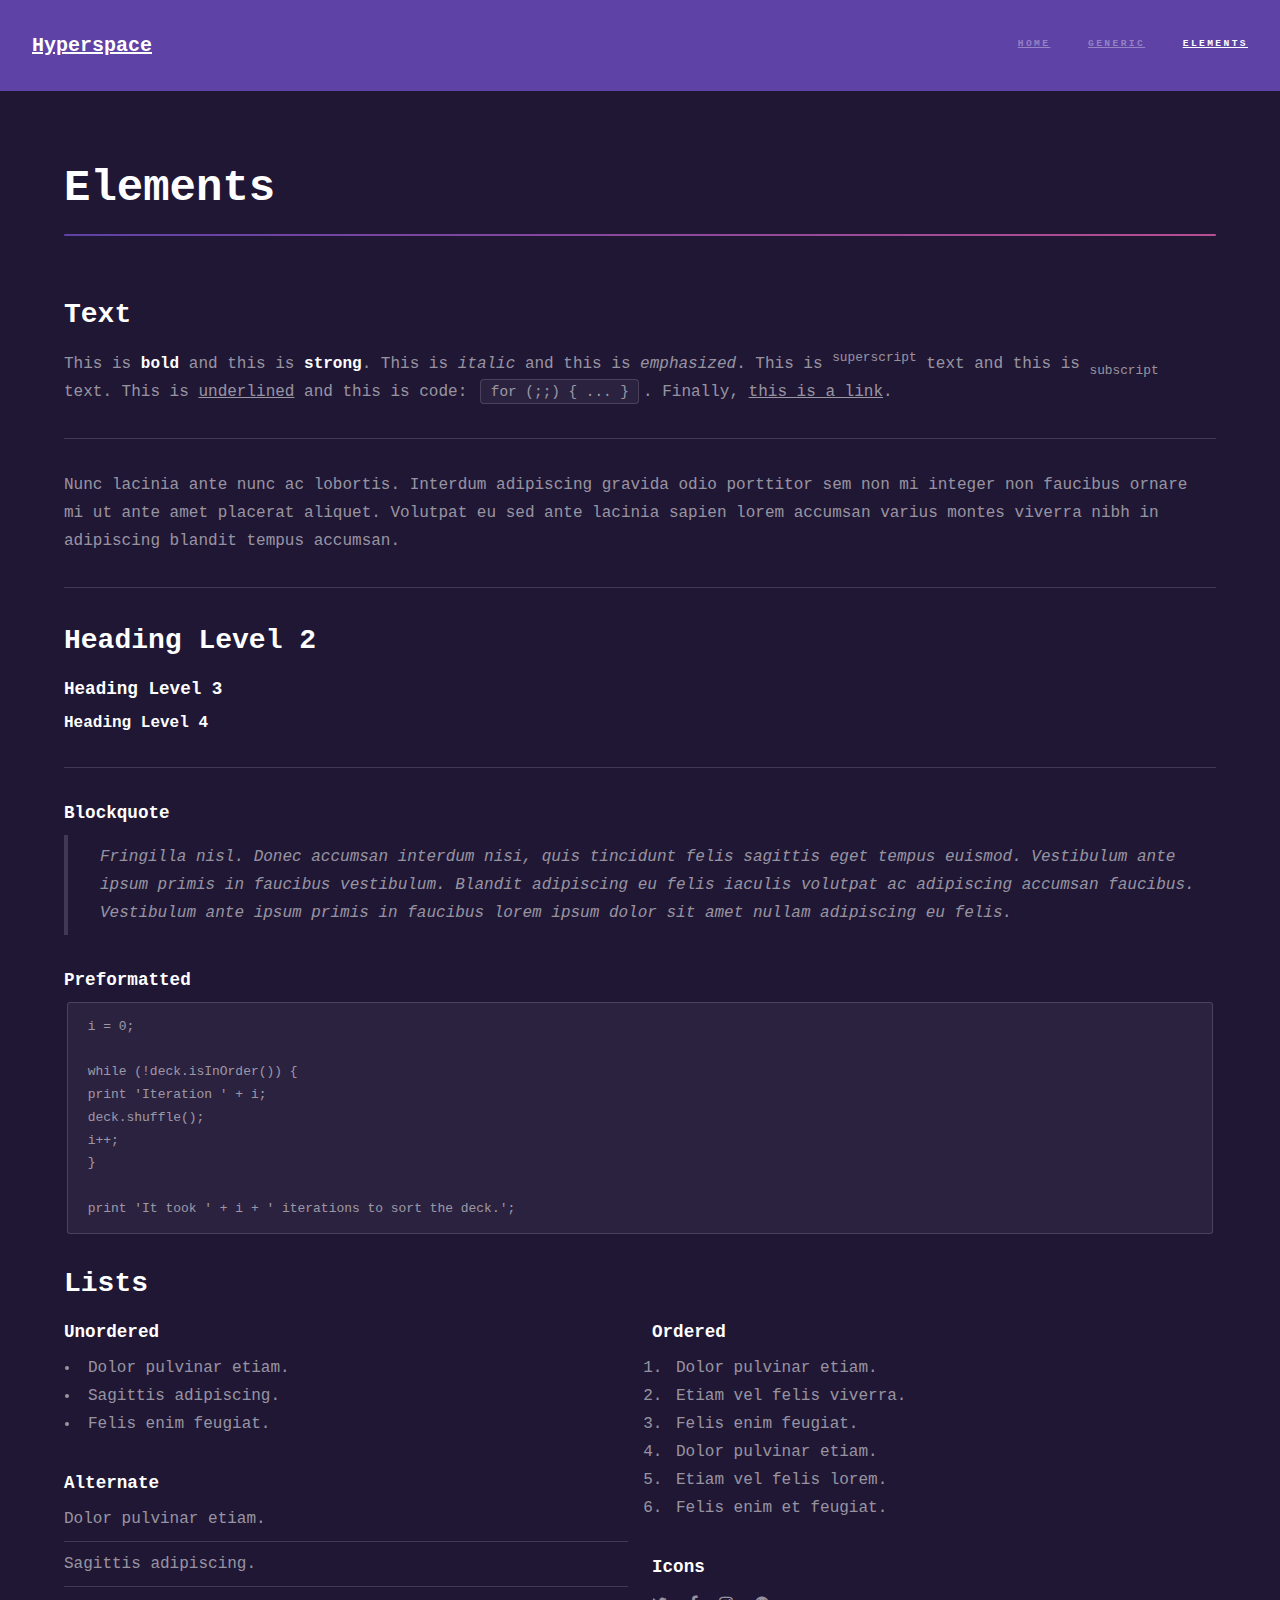
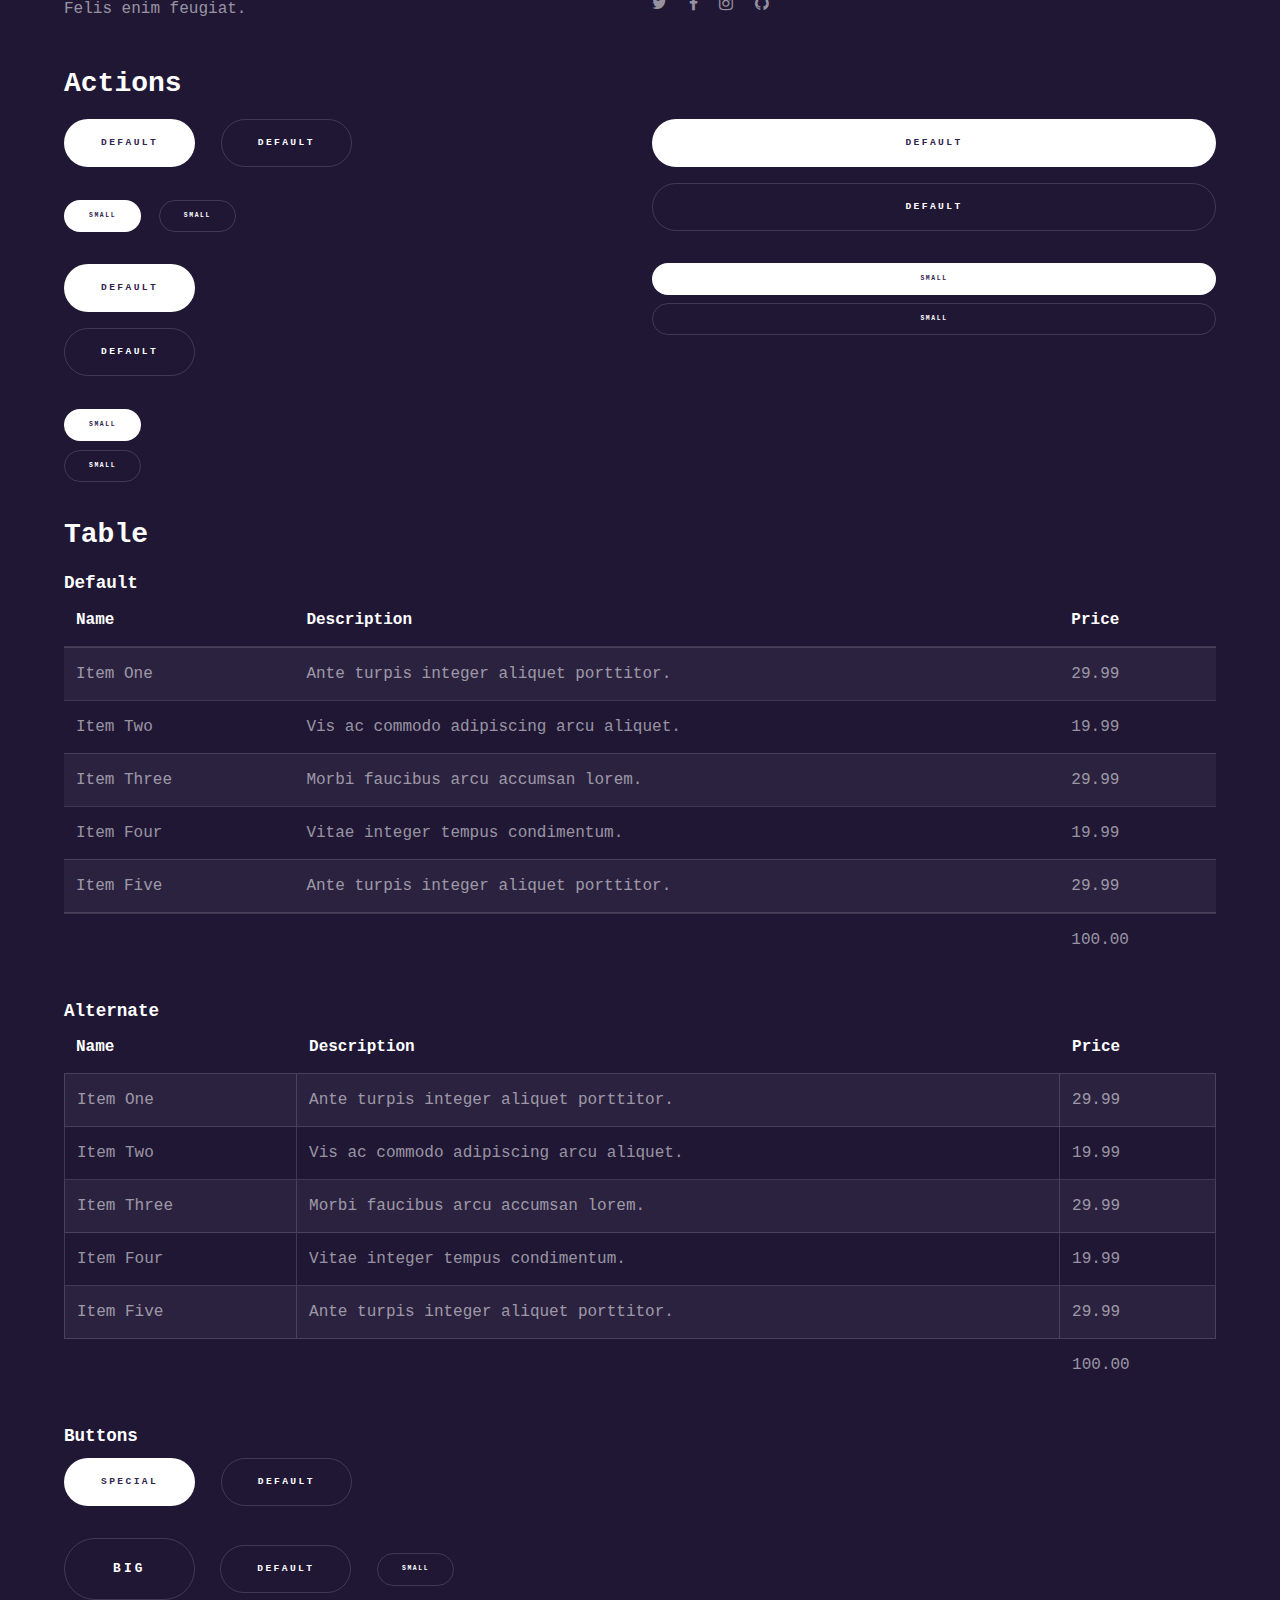
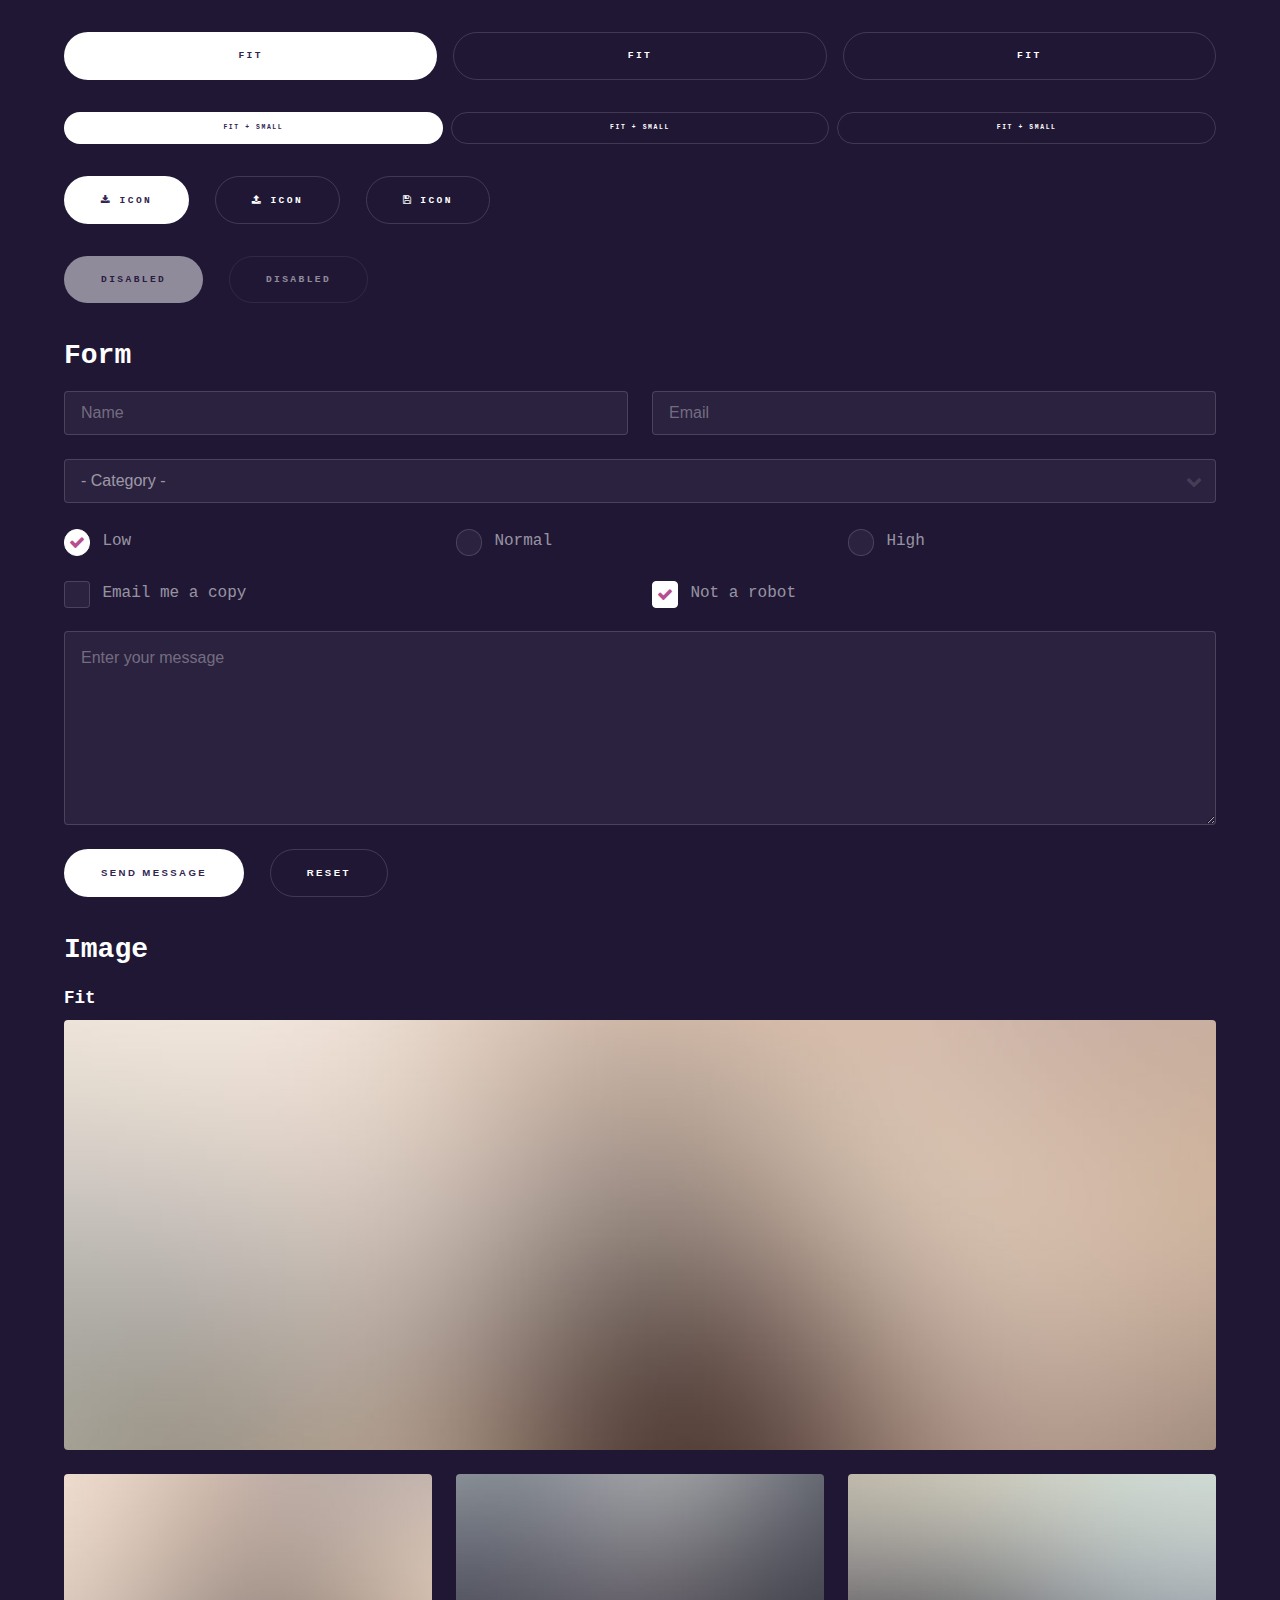
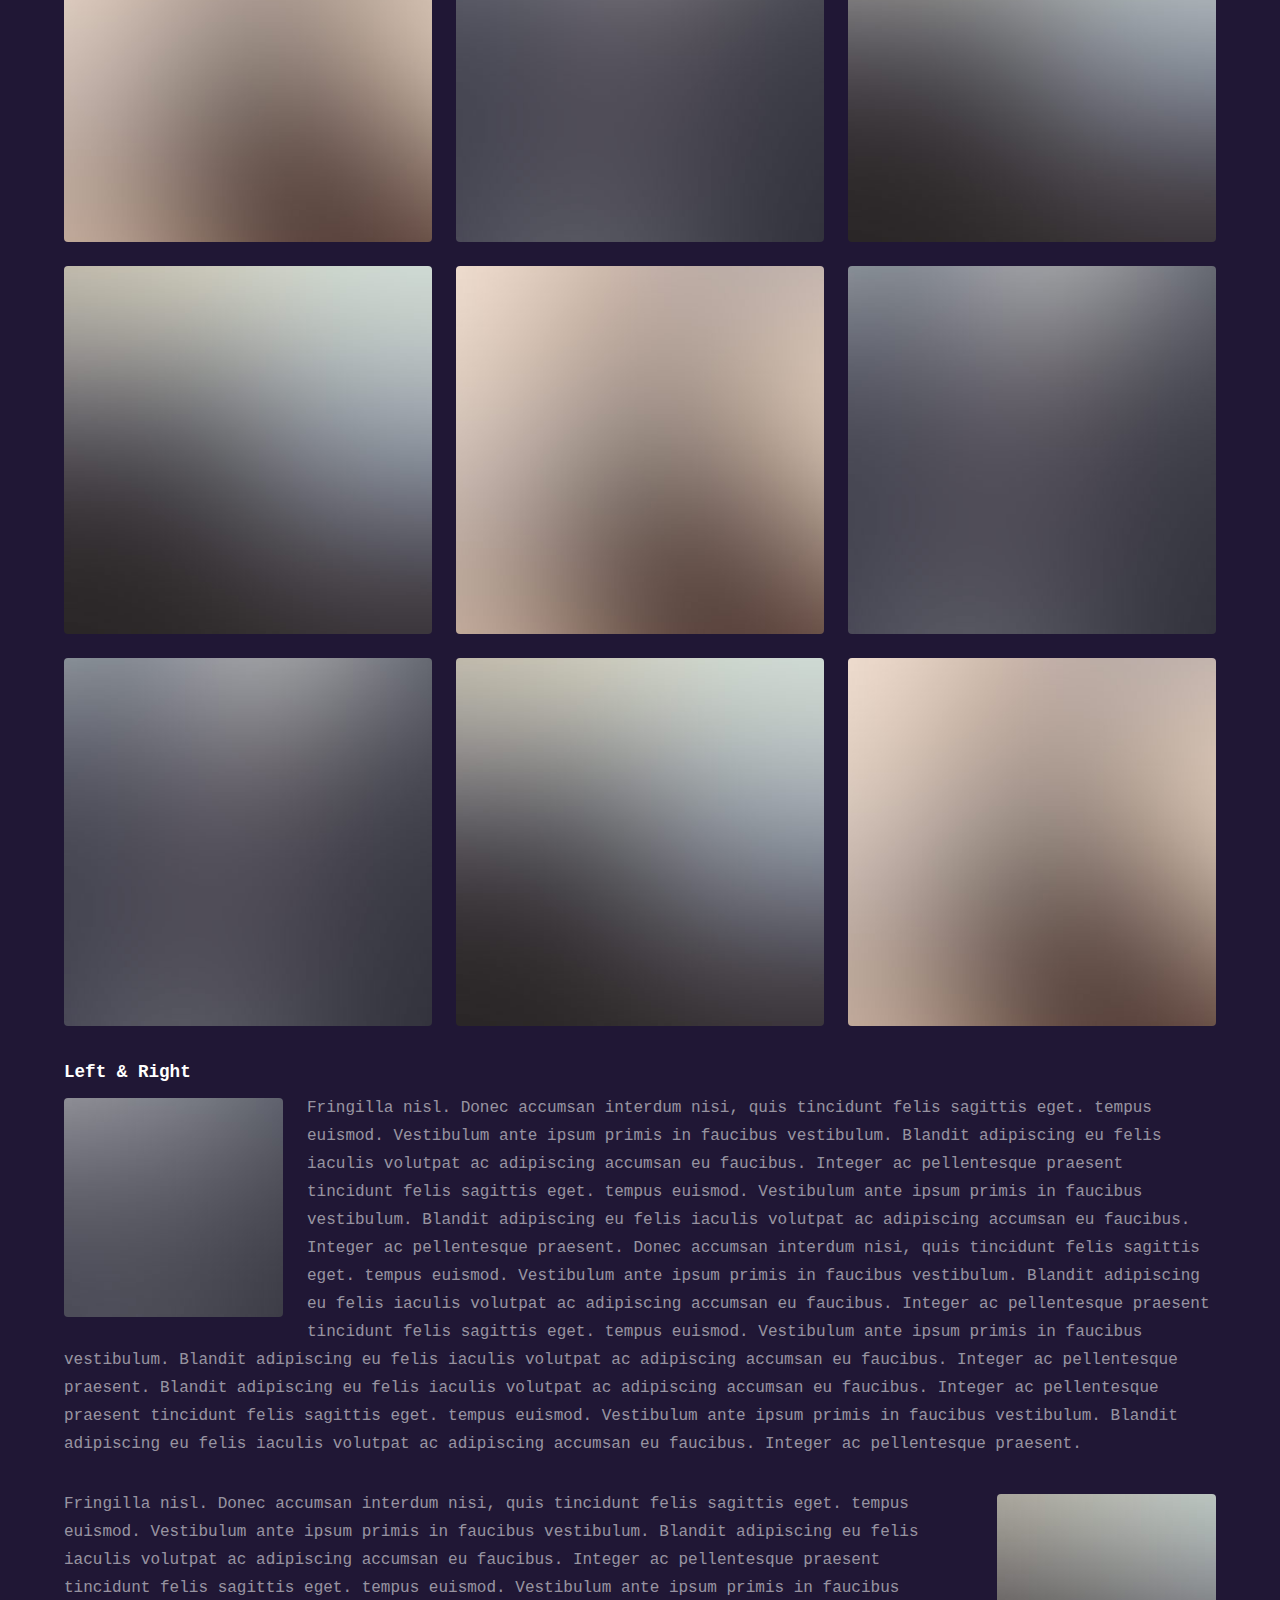
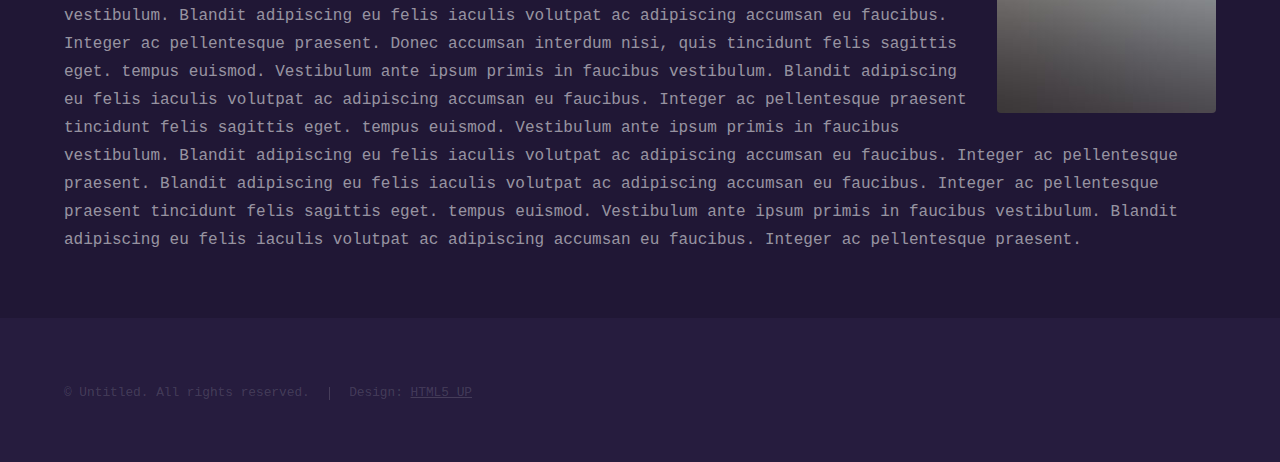
<file: elements.html>
<!DOCTYPE HTML>
<!--
	Hyperspace by HTML5 UP
	html5up.net | @ajlkn
	Free for personal and commercial use under the CCA 3.0 license (html5up.net/license)
-->
<html>
	<head>
		<title>Elements - Hyperspace by HTML5 UP</title>
		<meta charset="utf-8" />
		<meta name="viewport" content="width=device-width, initial-scale=1" />
		<!--[if lte IE 8]><script src="assets/js/ie/html5shiv.js"></script><![endif]-->
		<link rel="stylesheet" href="assets/css/main.css" />
		<!--[if lte IE 9]><link rel="stylesheet" href="assets/css/ie9.css" /><![endif]-->
		<!--[if lte IE 8]><link rel="stylesheet" href="assets/css/ie8.css" /><![endif]-->
	</head>
	<body>

		<!-- Header -->
			<header id="header">
				<a href="index.html" class="title">Hyperspace</a>
				<nav>
					<ul>
						<li><a href="index.html">Home</a></li>
						<li><a href="generic.html">Generic</a></li>
						<li><a href="elements.html"  class="active">Elements</a></li>
					</ul>
				</nav>
			</header>

		<!-- Wrapper -->
			<div id="wrapper">

				<!-- Main -->
					<section id="main" class="wrapper">
						<div class="inner">
							<h1 class="major">Elements</h1>

							<!-- Text -->
								<section>
									<h2>Text</h2>
									<p>This is <b>bold</b> and this is <strong>strong</strong>. This is <i>italic</i> and this is <em>emphasized</em>.
									This is <sup>superscript</sup> text and this is <sub>subscript</sub> text.
									This is <u>underlined</u> and this is code: <code>for (;;) { ... }</code>. Finally, <a href="#">this is a link</a>.</p>
									<hr />
									<p>Nunc lacinia ante nunc ac lobortis. Interdum adipiscing gravida odio porttitor sem non mi integer non faucibus ornare mi ut ante amet placerat aliquet. Volutpat eu sed ante lacinia sapien lorem accumsan varius montes viverra nibh in adipiscing blandit tempus accumsan.</p>
									<hr />
									<h2>Heading Level 2</h2>
									<h3>Heading Level 3</h3>
									<h4>Heading Level 4</h4>
									<hr />
									<h3>Blockquote</h3>
									<blockquote>Fringilla nisl. Donec accumsan interdum nisi, quis tincidunt felis sagittis eget tempus euismod. Vestibulum ante ipsum primis in faucibus vestibulum. Blandit adipiscing eu felis iaculis volutpat ac adipiscing accumsan faucibus. Vestibulum ante ipsum primis in faucibus lorem ipsum dolor sit amet nullam adipiscing eu felis.</blockquote>
									<h3>Preformatted</h3>
									<pre><code>i = 0;

while (!deck.isInOrder()) {
print 'Iteration ' + i;
deck.shuffle();
i++;
}

print 'It took ' + i + ' iterations to sort the deck.';</code></pre>
								</section>

							<!-- Lists -->
								<section>
									<h2>Lists</h2>
									<div class="row">
										<div class="6u 12u$(medium)">
											<h3>Unordered</h3>
											<ul>
												<li>Dolor pulvinar etiam.</li>
												<li>Sagittis adipiscing.</li>
												<li>Felis enim feugiat.</li>
											</ul>
											<h3>Alternate</h3>
											<ul class="alt">
												<li>Dolor pulvinar etiam.</li>
												<li>Sagittis adipiscing.</li>
												<li>Felis enim feugiat.</li>
											</ul>
										</div>
										<div class="6u$ 12u$(medium)">
											<h3>Ordered</h3>
											<ol>
												<li>Dolor pulvinar etiam.</li>
												<li>Etiam vel felis viverra.</li>
												<li>Felis enim feugiat.</li>
												<li>Dolor pulvinar etiam.</li>
												<li>Etiam vel felis lorem.</li>
												<li>Felis enim et feugiat.</li>
											</ol>
											<h3>Icons</h3>
											<ul class="icons">
												<li><a href="#" class="icon fa-twitter"><span class="label">Twitter</span></a></li>
												<li><a href="#" class="icon fa-facebook"><span class="label">Facebook</span></a></li>
												<li><a href="#" class="icon fa-instagram"><span class="label">Instagram</span></a></li>
												<li><a href="#" class="icon fa-github"><span class="label">Github</span></a></li>
											</ul>
										</div>
									</div>
									<h2>Actions</h2>
									<div class="row">
										<div class="6u 12u$(medium)">
											<ul class="actions">
												<li><a href="#" class="button special">Default</a></li>
												<li><a href="#" class="button">Default</a></li>
											</ul>
											<ul class="actions small">
												<li><a href="#" class="button special small">Small</a></li>
												<li><a href="#" class="button small">Small</a></li>
											</ul>
											<ul class="actions vertical">
												<li><a href="#" class="button special">Default</a></li>
												<li><a href="#" class="button">Default</a></li>
											</ul>
											<ul class="actions vertical small">
												<li><a href="#" class="button special small">Small</a></li>
												<li><a href="#" class="button small">Small</a></li>
											</ul>
										</div>
										<div class="6u 12u$(medium)">
											<ul class="actions vertical">
												<li><a href="#" class="button special fit">Default</a></li>
												<li><a href="#" class="button fit">Default</a></li>
											</ul>
											<ul class="actions vertical small">
												<li><a href="#" class="button special small fit">Small</a></li>
												<li><a href="#" class="button small fit">Small</a></li>
											</ul>
										</div>
									</div>
								</section>

							<!-- Table -->
								<section>
									<h2>Table</h2>
									<h3>Default</h3>
									<div class="table-wrapper">
										<table>
											<thead>
												<tr>
													<th>Name</th>
													<th>Description</th>
													<th>Price</th>
												</tr>
											</thead>
											<tbody>
												<tr>
													<td>Item One</td>
													<td>Ante turpis integer aliquet porttitor.</td>
													<td>29.99</td>
												</tr>
												<tr>
													<td>Item Two</td>
													<td>Vis ac commodo adipiscing arcu aliquet.</td>
													<td>19.99</td>
												</tr>
												<tr>
													<td>Item Three</td>
													<td> Morbi faucibus arcu accumsan lorem.</td>
													<td>29.99</td>
												</tr>
												<tr>
													<td>Item Four</td>
													<td>Vitae integer tempus condimentum.</td>
													<td>19.99</td>
												</tr>
												<tr>
													<td>Item Five</td>
													<td>Ante turpis integer aliquet porttitor.</td>
													<td>29.99</td>
												</tr>
											</tbody>
											<tfoot>
												<tr>
													<td colspan="2"></td>
													<td>100.00</td>
												</tr>
											</tfoot>
										</table>
									</div>

									<h3>Alternate</h3>
									<div class="table-wrapper">
										<table class="alt">
											<thead>
												<tr>
													<th>Name</th>
													<th>Description</th>
													<th>Price</th>
												</tr>
											</thead>
											<tbody>
												<tr>
													<td>Item One</td>
													<td>Ante turpis integer aliquet porttitor.</td>
													<td>29.99</td>
												</tr>
												<tr>
													<td>Item Two</td>
													<td>Vis ac commodo adipiscing arcu aliquet.</td>
													<td>19.99</td>
												</tr>
												<tr>
													<td>Item Three</td>
													<td> Morbi faucibus arcu accumsan lorem.</td>
													<td>29.99</td>
												</tr>
												<tr>
													<td>Item Four</td>
													<td>Vitae integer tempus condimentum.</td>
													<td>19.99</td>
												</tr>
												<tr>
													<td>Item Five</td>
													<td>Ante turpis integer aliquet porttitor.</td>
													<td>29.99</td>
												</tr>
											</tbody>
											<tfoot>
												<tr>
													<td colspan="2"></td>
													<td>100.00</td>
												</tr>
											</tfoot>
										</table>
									</div>
								</section>

							<!-- Buttons -->
								<section>
									<h3>Buttons</h3>
									<ul class="actions">
										<li><a href="#" class="button special">Special</a></li>
										<li><a href="#" class="button">Default</a></li>
									</ul>
									<ul class="actions">
										<li><a href="#" class="button big">Big</a></li>
										<li><a href="#" class="button">Default</a></li>
										<li><a href="#" class="button small">Small</a></li>
									</ul>
									<ul class="actions fit">
										<li><a href="#" class="button special fit">Fit</a></li>
										<li><a href="#" class="button fit">Fit</a></li>
										<li><a href="#" class="button fit">Fit</a></li>
									</ul>
									<ul class="actions fit small">
										<li><a href="#" class="button special fit small">Fit + Small</a></li>
										<li><a href="#" class="button fit small">Fit + Small</a></li>
										<li><a href="#" class="button fit small">Fit + Small</a></li>
									</ul>
									<ul class="actions">
										<li><a href="#" class="button special icon fa-download">Icon</a></li>
										<li><a href="#" class="button icon fa-upload">Icon</a></li>
										<li><a href="#" class="button icon fa-save">Icon</a></li>
									</ul>
									<ul class="actions">
										<li><span class="button special disabled">Disabled</span></li>
										<li><span class="button disabled">Disabled</span></li>
									</ul>
								</section>

							<!-- Form -->
								<section>
									<h2>Form</h2>
									<form method="post" action="#">
										<div class="row uniform">
											<div class="6u 12u$(xsmall)">
												<input type="text" name="demo-name" id="demo-name" value="" placeholder="Name" />
											</div>
											<div class="6u$ 12u$(xsmall)">
												<input type="email" name="demo-email" id="demo-email" value="" placeholder="Email" />
											</div>
											<div class="12u$">
												<div class="select-wrapper">
													<select name="demo-category" id="demo-category">
														<option value="">- Category -</option>
														<option value="1">Manufacturing</option>
														<option value="1">Shipping</option>
														<option value="1">Administration</option>
														<option value="1">Human Resources</option>
													</select>
												</div>
											</div>
											<div class="4u 12u$(small)">
												<input type="radio" id="demo-priority-low" name="demo-priority" checked>
												<label for="demo-priority-low">Low</label>
											</div>
											<div class="4u 12u$(small)">
												<input type="radio" id="demo-priority-normal" name="demo-priority">
												<label for="demo-priority-normal">Normal</label>
											</div>
											<div class="4u$ 12u$(small)">
												<input type="radio" id="demo-priority-high" name="demo-priority">
												<label for="demo-priority-high">High</label>
											</div>
											<div class="6u 12u$(small)">
												<input type="checkbox" id="demo-copy" name="demo-copy">
												<label for="demo-copy">Email me a copy</label>
											</div>
											<div class="6u$ 12u$(small)">
												<input type="checkbox" id="demo-human" name="demo-human" checked>
												<label for="demo-human">Not a robot</label>
											</div>
											<div class="12u$">
												<textarea name="demo-message" id="demo-message" placeholder="Enter your message" rows="6"></textarea>
											</div>
											<div class="12u$">
												<ul class="actions">
													<li><input type="submit" value="Send Message" class="special" /></li>
													<li><input type="reset" value="Reset" /></li>
												</ul>
											</div>
										</div>
									</form>
								</section>

							<!-- Image -->
								<section>
									<h2>Image</h2>
									<h3>Fit</h3>
									<div class="box alt">
										<div class="row uniform">
											<div class="12u$"><span class="image fit"><img src="images/pic04.jpg" alt="" /></span></div>
											<div class="4u"><span class="image fit"><img src="images/pic01.jpg" alt="" /></span></div>
											<div class="4u"><span class="image fit"><img src="images/pic02.jpg" alt="" /></span></div>
											<div class="4u$"><span class="image fit"><img src="images/pic03.jpg" alt="" /></span></div>
											<div class="4u"><span class="image fit"><img src="images/pic03.jpg" alt="" /></span></div>
											<div class="4u"><span class="image fit"><img src="images/pic01.jpg" alt="" /></span></div>
											<div class="4u$"><span class="image fit"><img src="images/pic02.jpg" alt="" /></span></div>
											<div class="4u"><span class="image fit"><img src="images/pic02.jpg" alt="" /></span></div>
											<div class="4u"><span class="image fit"><img src="images/pic03.jpg" alt="" /></span></div>
											<div class="4u$"><span class="image fit"><img src="images/pic01.jpg" alt="" /></span></div>
										</div>
									</div>
									<h3>Left &amp; Right</h3>
									<p><span class="image left"><img src="images/pic05.jpg" alt="" /></span>Fringilla nisl. Donec accumsan interdum nisi, quis tincidunt felis sagittis eget. tempus euismod. Vestibulum ante ipsum primis in faucibus vestibulum. Blandit adipiscing eu felis iaculis volutpat ac adipiscing accumsan eu faucibus. Integer ac pellentesque praesent tincidunt felis sagittis eget. tempus euismod. Vestibulum ante ipsum primis in faucibus vestibulum. Blandit adipiscing eu felis iaculis volutpat ac adipiscing accumsan eu faucibus. Integer ac pellentesque praesent. Donec accumsan interdum nisi, quis tincidunt felis sagittis eget. tempus euismod. Vestibulum ante ipsum primis in faucibus vestibulum. Blandit adipiscing eu felis iaculis volutpat ac adipiscing accumsan eu faucibus. Integer ac pellentesque praesent tincidunt felis sagittis eget. tempus euismod. Vestibulum ante ipsum primis in faucibus vestibulum. Blandit adipiscing eu felis iaculis volutpat ac adipiscing accumsan eu faucibus. Integer ac pellentesque praesent. Blandit adipiscing eu felis iaculis volutpat ac adipiscing accumsan eu faucibus. Integer ac pellentesque praesent tincidunt felis sagittis eget. tempus euismod. Vestibulum ante ipsum primis in faucibus vestibulum. Blandit adipiscing eu felis iaculis volutpat ac adipiscing accumsan eu faucibus. Integer ac pellentesque praesent.</p>
									<p><span class="image right"><img src="images/pic06.jpg" alt="" /></span>Fringilla nisl. Donec accumsan interdum nisi, quis tincidunt felis sagittis eget. tempus euismod. Vestibulum ante ipsum primis in faucibus vestibulum. Blandit adipiscing eu felis iaculis volutpat ac adipiscing accumsan eu faucibus. Integer ac pellentesque praesent tincidunt felis sagittis eget. tempus euismod. Vestibulum ante ipsum primis in faucibus vestibulum. Blandit adipiscing eu felis iaculis volutpat ac adipiscing accumsan eu faucibus. Integer ac pellentesque praesent. Donec accumsan interdum nisi, quis tincidunt felis sagittis eget. tempus euismod. Vestibulum ante ipsum primis in faucibus vestibulum. Blandit adipiscing eu felis iaculis volutpat ac adipiscing accumsan eu faucibus. Integer ac pellentesque praesent tincidunt felis sagittis eget. tempus euismod. Vestibulum ante ipsum primis in faucibus vestibulum. Blandit adipiscing eu felis iaculis volutpat ac adipiscing accumsan eu faucibus. Integer ac pellentesque praesent. Blandit adipiscing eu felis iaculis volutpat ac adipiscing accumsan eu faucibus. Integer ac pellentesque praesent tincidunt felis sagittis eget. tempus euismod. Vestibulum ante ipsum primis in faucibus vestibulum. Blandit adipiscing eu felis iaculis volutpat ac adipiscing accumsan eu faucibus. Integer ac pellentesque praesent.</p>
								</section>

						</div>
					</section>

			</div>

		<!-- Footer -->
			<footer id="footer" class="wrapper alt">
				<div class="inner">
					<ul class="menu">
						<li>&copy; Untitled. All rights reserved.</li><li>Design: <a href="http://html5up.net">HTML5 UP</a></li>
					</ul>
				</div>
			</footer>

		<!-- Scripts -->
			<script src="assets/js/jquery.min.js"></script>
			<script src="assets/js/jquery.scrollex.min.js"></script>
			<script src="assets/js/jquery.scrolly.min.js"></script>
			<script src="assets/js/skel.min.js"></script>
			<script src="assets/js/util.js"></script>
			<!--[if lte IE 8]><script src="assets/js/ie/respond.min.js"></script><![endif]-->
			<script src="assets/js/main.js"></script>

	</body>
</html>
</file>
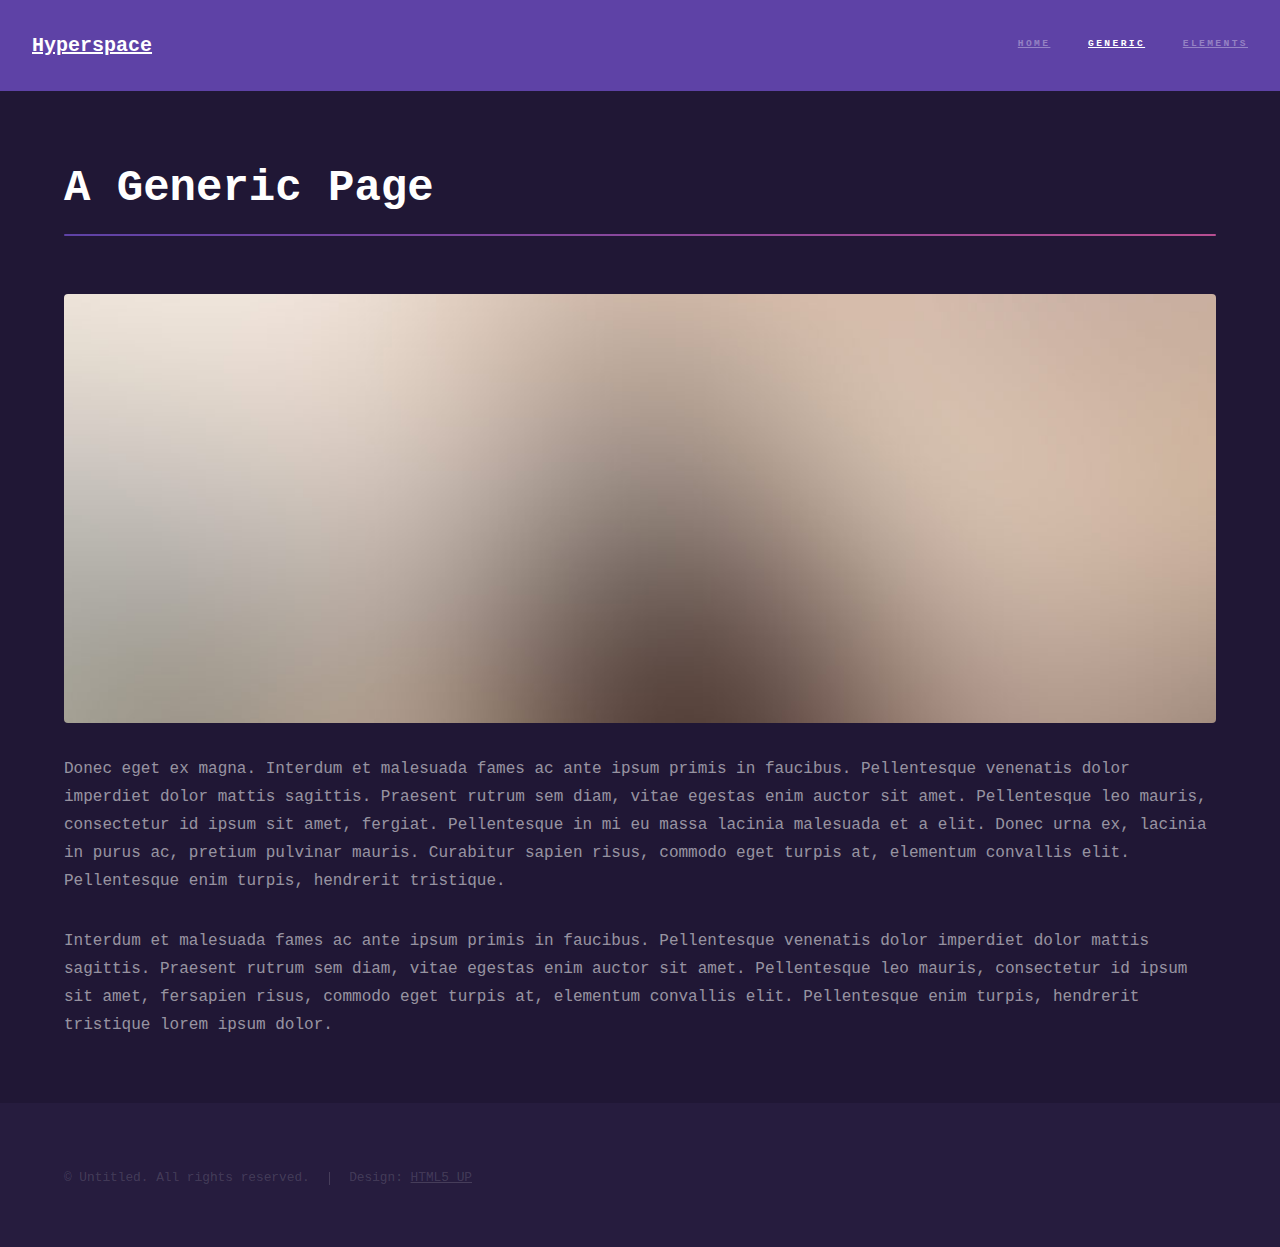
<file: generic.html>
<!DOCTYPE HTML>
<!--
	Hyperspace by HTML5 UP
	html5up.net | @ajlkn
	Free for personal and commercial use under the CCA 3.0 license (html5up.net/license)
-->
<html>
	<head>
		<title>Generic - Hyperspace by HTML5 UP</title>
		<meta charset="utf-8" />
		<meta name="viewport" content="width=device-width, initial-scale=1" />
		<!--[if lte IE 8]><script src="assets/js/ie/html5shiv.js"></script><![endif]-->
		<link rel="stylesheet" href="assets/css/main.css" />
		<!--[if lte IE 9]><link rel="stylesheet" href="assets/css/ie9.css" /><![endif]-->
		<!--[if lte IE 8]><link rel="stylesheet" href="assets/css/ie8.css" /><![endif]-->
	</head>
	<body>

		<!-- Header -->
			<header id="header">
				<a href="index.html" class="title">Hyperspace</a>
				<nav>
					<ul>
						<li><a href="index.html">Home</a></li>
						<li><a href="generic.html" class="active">Generic</a></li>
						<li><a href="elements.html">Elements</a></li>
					</ul>
				</nav>
			</header>

		<!-- Wrapper -->
			<div id="wrapper">

				<!-- Main -->
					<section id="main" class="wrapper">
						<div class="inner">
							<h1 class="major">A Generic Page</h1>
							<span class="image fit"><img src="images/pic04.jpg" alt="" /></span>
							<p>Donec eget ex magna. Interdum et malesuada fames ac ante ipsum primis in faucibus. Pellentesque venenatis dolor imperdiet dolor mattis sagittis. Praesent rutrum sem diam, vitae egestas enim auctor sit amet. Pellentesque leo mauris, consectetur id ipsum sit amet, fergiat. Pellentesque in mi eu massa lacinia malesuada et a elit. Donec urna ex, lacinia in purus ac, pretium pulvinar mauris. Curabitur sapien risus, commodo eget turpis at, elementum convallis elit. Pellentesque enim turpis, hendrerit tristique.</p>
							<p>Interdum et malesuada fames ac ante ipsum primis in faucibus. Pellentesque venenatis dolor imperdiet dolor mattis sagittis. Praesent rutrum sem diam, vitae egestas enim auctor sit amet. Pellentesque leo mauris, consectetur id ipsum sit amet, fersapien risus, commodo eget turpis at, elementum convallis elit. Pellentesque enim turpis, hendrerit tristique lorem ipsum dolor.</p>
						</div>
					</section>

			</div>

		<!-- Footer -->
			<footer id="footer" class="wrapper alt">
				<div class="inner">
					<ul class="menu">
						<li>&copy; Untitled. All rights reserved.</li><li>Design: <a href="http://html5up.net">HTML5 UP</a></li>
					</ul>
				</div>
			</footer>

		<!-- Scripts -->
			<script src="assets/js/jquery.min.js"></script>
			<script src="assets/js/jquery.scrollex.min.js"></script>
			<script src="assets/js/jquery.scrolly.min.js"></script>
			<script src="assets/js/skel.min.js"></script>
			<script src="assets/js/util.js"></script>
			<!--[if lte IE 8]><script src="assets/js/ie/respond.min.js"></script><![endif]-->
			<script src="assets/js/main.js"></script>

	</body>
</html>
</file>
<file: assets/css/ie9.css>
/*
	Hyperspace by HTML5 UP
	html5up.net | @ajlkn
	Free for personal and commercial use under the CCA 3.0 license (html5up.net/license)
*/

/* Type */

	h1.major:after {
		background: #b74e91;
	}

/* Wrapper */

	.wrapper.fullscreen {
		min-height: 0;
		padding-bottom: 6em;
		padding-top: 6em;
	}

		body.is-ie .wrapper.fullscreen {
			height: auto;
		}

/* Spotlights */

	.spotlights > section {
		padding-left: 20em;
		position: relative;
	}

		.spotlights > section > .image {
			height: 100%;
			left: 0;
			position: absolute;
			top: 0;
			width: 20em;
		}

		.spotlights > section > .content {
			width: 100%;
		}

/* Features */

	.features:after {
		clear: both;
		content: '';
		display: block;
	}

	.features section {
		float: left;
	}

/* Split */

	.split:after {
		clear: both;
		content: '';
		display: block;
	}

	.split > * {
		float: left;
	}

/* Sidebar */

	#sidebar nav a:after {
		background-color: #b74e91;
	}

/* Header */

	#header:after {
		clear: both;
		content: '';
		display: block;
	}

	#header > .title {
		float: left;
	}

	#header > nav {
		float: right;
	}
</file>
<file: assets/css/ie8.css>
/*
	Hyperspace by HTML5 UP
	html5up.net | @ajlkn
	Free for personal and commercial use under the CCA 3.0 license (html5up.net/license)
*/

/* Type */

	body, input, select, textarea {
		color: #ffffff;
	}

/* Button */

	input[type="submit"],
	input[type="reset"],
	input[type="button"],
	button,
	.button {
		position: relative;
	}

		input[type="submit"]:after,
		input[type="reset"]:after,
		input[type="button"]:after,
		button:after,
		.button:after {
			display: none;
		}

/* Features */

	.features {
		border: solid 1px;
	}

/* Form */

	input[type="text"],
	input[type="password"],
	input[type="email"],
	input[type="tel"],
	select,
	textarea {
		background: transparent;
		border: solid 1px;
	}

/* Split */

	.split.style1 > :first-child {
		padding-right: 2em;
		width: 70%;
	}
</file>
<file: assets/css/main.css>
@import url(font-awesome.min.css);

/*
	Hyperspace by HTML5 UP
	html5up.net | @ajlkn
	Free for personal and commercial use under the CCA 3.0 license (html5up.net/license)
*/

/* Reset */

	html, body, div, span, applet, object, iframe, h1, h2, h3, h4, h5, h6, p, blockquote, pre, a, abbr, acronym, address, big, cite, code, del, dfn, em, img, ins, kbd, q, s, samp, small, strike, strong, sub, sup, tt, var, b, u, i, center, dl, dt, dd, ol, ul, li, fieldset, form, label, legend, table, caption, tbody, tfoot, thead, tr, th, td, article, aside, canvas, details, embed, figure, figcaption, footer, header, hgroup, menu, nav, output, ruby, section, summary, time, mark, audio, video {
		margin: 0;
		padding: 0;
		border: 0;
		font-size: 100%;
		font: inherit;
		vertical-align: baseline;
		font-family: monaco, "Bitstream Vera Sans Mono", "Lucida Console", Terminal, monospace;

	}

	article, aside, details, figcaption, figure, footer, header, hgroup, menu, nav, section {
		display: block;
	}

	body {
		line-height: 1;
	}

	ol, ul {
		list-style: none;
	}

	blockquote, q {
		quotes: none;
	}

	blockquote:before, blockquote:after, q:before, q:after {
		content: '';
		content: none;
	}

	table {
		border-collapse: collapse;
		border-spacing: 0;
	}

	body {
		-webkit-text-size-adjust: none;
	}

/* Box Model */

	*, *:before, *:after {
		-moz-box-sizing: border-box;
		-webkit-box-sizing: border-box;
		box-sizing: border-box;
	}

/* Grid */

	.row {
		border-bottom: solid 1px transparent;
		-moz-box-sizing: border-box;
		-webkit-box-sizing: border-box;
		box-sizing: border-box;
	}

	.row > * {
		float: left;
		-moz-box-sizing: border-box;
		-webkit-box-sizing: border-box;
		box-sizing: border-box;
	}

	.row:after, .row:before {
		content: '';
		display: block;
		clear: both;
		height: 0;
	}

	.row.uniform > * > :first-child {
		margin-top: 0;
	}

	.row.uniform > * > :last-child {
		margin-bottom: 0;
	}

	.row.\30 \25 > * {
		padding: 0 0 0 0em;
	}

	.row.\30 \25 {
		margin: 0 0 -1px 0em;
	}

	.row.uniform.\30 \25 > * {
		padding: 0em 0 0 0em;
	}

	.row.uniform.\30 \25 {
		margin: 0em 0 -1px 0em;
	}

	.row > * {
		padding: 0 0 0 1.5em;
	}

	.row {
		margin: 0 0 -1px -1.5em;
	}

	.row.uniform > * {
		padding: 1.5em 0 0 1.5em;
	}

	.row.uniform {
		margin: -1.5em 0 -1px -1.5em;
	}

	.row.\32 00\25 > * {
		padding: 0 0 0 3em;
	}

	.row.\32 00\25 {
		margin: 0 0 -1px -3em;
	}

	.row.uniform.\32 00\25 > * {
		padding: 3em 0 0 3em;
	}

	.row.uniform.\32 00\25 {
		margin: -3em 0 -1px -3em;
	}

	.row.\31 50\25 > * {
		padding: 0 0 0 2.25em;
	}

	.row.\31 50\25 {
		margin: 0 0 -1px -2.25em;
	}

	.row.uniform.\31 50\25 > * {
		padding: 2.25em 0 0 2.25em;
	}

	.row.uniform.\31 50\25 {
		margin: -2.25em 0 -1px -2.25em;
	}

	.row.\35 0\25 > * {
		padding: 0 0 0 0.75em;
	}

	.row.\35 0\25 {
		margin: 0 0 -1px -0.75em;
	}

	.row.uniform.\35 0\25 > * {
		padding: 0.75em 0 0 0.75em;
	}

	.row.uniform.\35 0\25 {
		margin: -0.75em 0 -1px -0.75em;
	}

	.row.\32 5\25 > * {
		padding: 0 0 0 0.375em;
	}

	.row.\32 5\25 {
		margin: 0 0 -1px -0.375em;
	}

	.row.uniform.\32 5\25 > * {
		padding: 0.375em 0 0 0.375em;
	}

	.row.uniform.\32 5\25 {
		margin: -0.375em 0 -1px -0.375em;
	}

	.\31 2u, .\31 2u\24 {
		width: 100%;
		clear: none;
		margin-left: 0;
	}

	.\31 1u, .\31 1u\24 {
		width: 91.6666666667%;
		clear: none;
		margin-left: 0;
	}

	.\31 0u, .\31 0u\24 {
		width: 83.3333333333%;
		clear: none;
		margin-left: 0;
	}

	.\39 u, .\39 u\24 {
		width: 75%;
		clear: none;
		margin-left: 0;
	}

	.\38 u, .\38 u\24 {
		width: 66.6666666667%;
		clear: none;
		margin-left: 0;
	}

	.\37 u, .\37 u\24 {
		width: 58.3333333333%;
		clear: none;
		margin-left: 0;
	}

	.\36 u, .\36 u\24 {
		width: 50%;
		clear: none;
		margin-left: 0;
	}

	.\35 u, .\35 u\24 {
		width: 41.6666666667%;
		clear: none;
		margin-left: 0;
	}

	.\34 u, .\34 u\24 {
		width: 33.3333333333%;
		clear: none;
		margin-left: 0;
	}

	.\33 u, .\33 u\24 {
		width: 25%;
		clear: none;
		margin-left: 0;
	}

	.\32 u, .\32 u\24 {
		width: 16.6666666667%;
		clear: none;
		margin-left: 0;
	}

	.\31 u, .\31 u\24 {
		width: 8.3333333333%;
		clear: none;
		margin-left: 0;
	}

	.\31 2u\24 + *,
	.\31 1u\24 + *,
	.\31 0u\24 + *,
	.\39 u\24 + *,
	.\38 u\24 + *,
	.\37 u\24 + *,
	.\36 u\24 + *,
	.\35 u\24 + *,
	.\34 u\24 + *,
	.\33 u\24 + *,
	.\32 u\24 + *,
	.\31 u\24 + * {
		clear: left;
	}

	.\-11u {
		margin-left: 91.66667%;
	}

	.\-10u {
		margin-left: 83.33333%;
	}

	.\-9u {
		margin-left: 75%;
	}

	.\-8u {
		margin-left: 66.66667%;
	}

	.\-7u {
		margin-left: 58.33333%;
	}

	.\-6u {
		margin-left: 50%;
	}

	.\-5u {
		margin-left: 41.66667%;
	}

	.\-4u {
		margin-left: 33.33333%;
	}

	.\-3u {
		margin-left: 25%;
	}

	.\-2u {
		margin-left: 16.66667%;
	}

	.\-1u {
		margin-left: 8.33333%;
	}

	@media screen and (max-width: 1680px) {

		.row > * {
			padding: 0 0 0 1.5em;
		}

		.row {
			margin: 0 0 -1px -1.5em;
		}

		.row.uniform > * {
			padding: 1.5em 0 0 1.5em;
		}

		.row.uniform {
			margin: -1.5em 0 -1px -1.5em;
		}

		.row.\32 00\25 > * {
			padding: 0 0 0 3em;
		}

		.row.\32 00\25 {
			margin: 0 0 -1px -3em;
		}

		.row.uniform.\32 00\25 > * {
			padding: 3em 0 0 3em;
		}

		.row.uniform.\32 00\25 {
			margin: -3em 0 -1px -3em;
		}

		.row.\31 50\25 > * {
			padding: 0 0 0 2.25em;
		}

		.row.\31 50\25 {
			margin: 0 0 -1px -2.25em;
		}

		.row.uniform.\31 50\25 > * {
			padding: 2.25em 0 0 2.25em;
		}

		.row.uniform.\31 50\25 {
			margin: -2.25em 0 -1px -2.25em;
		}

		.row.\35 0\25 > * {
			padding: 0 0 0 0.75em;
		}

		.row.\35 0\25 {
			margin: 0 0 -1px -0.75em;
		}

		.row.uniform.\35 0\25 > * {
			padding: 0.75em 0 0 0.75em;
		}

		.row.uniform.\35 0\25 {
			margin: -0.75em 0 -1px -0.75em;
		}

		.row.\32 5\25 > * {
			padding: 0 0 0 0.375em;
		}

		.row.\32 5\25 {
			margin: 0 0 -1px -0.375em;
		}

		.row.uniform.\32 5\25 > * {
			padding: 0.375em 0 0 0.375em;
		}

		.row.uniform.\32 5\25 {
			margin: -0.375em 0 -1px -0.375em;
		}

		.\31 2u\28xlarge\29, .\31 2u\24\28xlarge\29 {
			width: 100%;
			clear: none;
			margin-left: 0;
		}

		.\31 1u\28xlarge\29, .\31 1u\24\28xlarge\29 {
			width: 91.6666666667%;
			clear: none;
			margin-left: 0;
		}

		.\31 0u\28xlarge\29, .\31 0u\24\28xlarge\29 {
			width: 83.3333333333%;
			clear: none;
			margin-left: 0;
		}

		.\39 u\28xlarge\29, .\39 u\24\28xlarge\29 {
			width: 75%;
			clear: none;
			margin-left: 0;
		}

		.\38 u\28xlarge\29, .\38 u\24\28xlarge\29 {
			width: 66.6666666667%;
			clear: none;
			margin-left: 0;
		}

		.\37 u\28xlarge\29, .\37 u\24\28xlarge\29 {
			width: 58.3333333333%;
			clear: none;
			margin-left: 0;
		}

		.\36 u\28xlarge\29, .\36 u\24\28xlarge\29 {
			width: 50%;
			clear: none;
			margin-left: 0;
		}

		.\35 u\28xlarge\29, .\35 u\24\28xlarge\29 {
			width: 41.6666666667%;
			clear: none;
			margin-left: 0;
		}

		.\34 u\28xlarge\29, .\34 u\24\28xlarge\29 {
			width: 33.3333333333%;
			clear: none;
			margin-left: 0;
		}

		.\33 u\28xlarge\29, .\33 u\24\28xlarge\29 {
			width: 25%;
			clear: none;
			margin-left: 0;
		}

		.\32 u\28xlarge\29, .\32 u\24\28xlarge\29 {
			width: 16.6666666667%;
			clear: none;
			margin-left: 0;
		}

		.\31 u\28xlarge\29, .\31 u\24\28xlarge\29 {
			width: 8.3333333333%;
			clear: none;
			margin-left: 0;
		}

		.\31 2u\24\28xlarge\29 + *,
		.\31 1u\24\28xlarge\29 + *,
		.\31 0u\24\28xlarge\29 + *,
		.\39 u\24\28xlarge\29 + *,
		.\38 u\24\28xlarge\29 + *,
		.\37 u\24\28xlarge\29 + *,
		.\36 u\24\28xlarge\29 + *,
		.\35 u\24\28xlarge\29 + *,
		.\34 u\24\28xlarge\29 + *,
		.\33 u\24\28xlarge\29 + *,
		.\32 u\24\28xlarge\29 + *,
		.\31 u\24\28xlarge\29 + * {
			clear: left;
		}

		.\-11u\28xlarge\29 {
			margin-left: 91.66667%;
		}

		.\-10u\28xlarge\29 {
			margin-left: 83.33333%;
		}

		.\-9u\28xlarge\29 {
			margin-left: 75%;
		}

		.\-8u\28xlarge\29 {
			margin-left: 66.66667%;
		}

		.\-7u\28xlarge\29 {
			margin-left: 58.33333%;
		}

		.\-6u\28xlarge\29 {
			margin-left: 50%;
		}

		.\-5u\28xlarge\29 {
			margin-left: 41.66667%;
		}

		.\-4u\28xlarge\29 {
			margin-left: 33.33333%;
		}

		.\-3u\28xlarge\29 {
			margin-left: 25%;
		}

		.\-2u\28xlarge\29 {
			margin-left: 16.66667%;
		}

		.\-1u\28xlarge\29 {
			margin-left: 8.33333%;
		}

	}

	@media screen and (max-width: 1280px) {

		.row > * {
			padding: 0 0 0 1.5em;
		}

		.row {
			margin: 0 0 -1px -1.5em;
		}

		.row.uniform > * {
			padding: 1.5em 0 0 1.5em;
		}

		.row.uniform {
			margin: -1.5em 0 -1px -1.5em;
		}

		.row.\32 00\25 > * {
			padding: 0 0 0 3em;
		}

		.row.\32 00\25 {
			margin: 0 0 -1px -3em;
		}

		.row.uniform.\32 00\25 > * {
			padding: 3em 0 0 3em;
		}

		.row.uniform.\32 00\25 {
			margin: -3em 0 -1px -3em;
		}

		.row.\31 50\25 > * {
			padding: 0 0 0 2.25em;
		}

		.row.\31 50\25 {
			margin: 0 0 -1px -2.25em;
		}

		.row.uniform.\31 50\25 > * {
			padding: 2.25em 0 0 2.25em;
		}

		.row.uniform.\31 50\25 {
			margin: -2.25em 0 -1px -2.25em;
		}

		.row.\35 0\25 > * {
			padding: 0 0 0 0.75em;
		}

		.row.\35 0\25 {
			margin: 0 0 -1px -0.75em;
		}

		.row.uniform.\35 0\25 > * {
			padding: 0.75em 0 0 0.75em;
		}

		.row.uniform.\35 0\25 {
			margin: -0.75em 0 -1px -0.75em;
		}

		.row.\32 5\25 > * {
			padding: 0 0 0 0.375em;
		}

		.row.\32 5\25 {
			margin: 0 0 -1px -0.375em;
		}

		.row.uniform.\32 5\25 > * {
			padding: 0.375em 0 0 0.375em;
		}

		.row.uniform.\32 5\25 {
			margin: -0.375em 0 -1px -0.375em;
		}

		.\31 2u\28large\29, .\31 2u\24\28large\29 {
			width: 100%;
			clear: none;
			margin-left: 0;
		}

		.\31 1u\28large\29, .\31 1u\24\28large\29 {
			width: 91.6666666667%;
			clear: none;
			margin-left: 0;
		}

		.\31 0u\28large\29, .\31 0u\24\28large\29 {
			width: 83.3333333333%;
			clear: none;
			margin-left: 0;
		}

		.\39 u\28large\29, .\39 u\24\28large\29 {
			width: 75%;
			clear: none;
			margin-left: 0;
		}

		.\38 u\28large\29, .\38 u\24\28large\29 {
			width: 66.6666666667%;
			clear: none;
			margin-left: 0;
		}

		.\37 u\28large\29, .\37 u\24\28large\29 {
			width: 58.3333333333%;
			clear: none;
			margin-left: 0;
		}

		.\36 u\28large\29, .\36 u\24\28large\29 {
			width: 50%;
			clear: none;
			margin-left: 0;
		}

		.\35 u\28large\29, .\35 u\24\28large\29 {
			width: 41.6666666667%;
			clear: none;
			margin-left: 0;
		}

		.\34 u\28large\29, .\34 u\24\28large\29 {
			width: 33.3333333333%;
			clear: none;
			margin-left: 0;
		}

		.\33 u\28large\29, .\33 u\24\28large\29 {
			width: 25%;
			clear: none;
			margin-left: 0;
		}

		.\32 u\28large\29, .\32 u\24\28large\29 {
			width: 16.6666666667%;
			clear: none;
			margin-left: 0;
		}

		.\31 u\28large\29, .\31 u\24\28large\29 {
			width: 8.3333333333%;
			clear: none;
			margin-left: 0;
		}

		.\31 2u\24\28large\29 + *,
		.\31 1u\24\28large\29 + *,
		.\31 0u\24\28large\29 + *,
		.\39 u\24\28large\29 + *,
		.\38 u\24\28large\29 + *,
		.\37 u\24\28large\29 + *,
		.\36 u\24\28large\29 + *,
		.\35 u\24\28large\29 + *,
		.\34 u\24\28large\29 + *,
		.\33 u\24\28large\29 + *,
		.\32 u\24\28large\29 + *,
		.\31 u\24\28large\29 + * {
			clear: left;
		}

		.\-11u\28large\29 {
			margin-left: 91.66667%;
		}

		.\-10u\28large\29 {
			margin-left: 83.33333%;
		}

		.\-9u\28large\29 {
			margin-left: 75%;
		}

		.\-8u\28large\29 {
			margin-left: 66.66667%;
		}

		.\-7u\28large\29 {
			margin-left: 58.33333%;
		}

		.\-6u\28large\29 {
			margin-left: 50%;
		}

		.\-5u\28large\29 {
			margin-left: 41.66667%;
		}

		.\-4u\28large\29 {
			margin-left: 33.33333%;
		}

		.\-3u\28large\29 {
			margin-left: 25%;
		}

		.\-2u\28large\29 {
			margin-left: 16.66667%;
		}

		.\-1u\28large\29 {
			margin-left: 8.33333%;
		}

	}

	@media screen and (max-width: 980px) {

		.row > * {
			padding: 0 0 0 1.5em;
		}

		.row {
			margin: 0 0 -1px -1.5em;
		}

		.row.uniform > * {
			padding: 1.5em 0 0 1.5em;
		}

		.row.uniform {
			margin: -1.5em 0 -1px -1.5em;
		}

		.row.\32 00\25 > * {
			padding: 0 0 0 3em;
		}

		.row.\32 00\25 {
			margin: 0 0 -1px -3em;
		}

		.row.uniform.\32 00\25 > * {
			padding: 3em 0 0 3em;
		}

		.row.uniform.\32 00\25 {
			margin: -3em 0 -1px -3em;
		}

		.row.\31 50\25 > * {
			padding: 0 0 0 2.25em;
		}

		.row.\31 50\25 {
			margin: 0 0 -1px -2.25em;
		}

		.row.uniform.\31 50\25 > * {
			padding: 2.25em 0 0 2.25em;
		}

		.row.uniform.\31 50\25 {
			margin: -2.25em 0 -1px -2.25em;
		}

		.row.\35 0\25 > * {
			padding: 0 0 0 0.75em;
		}

		.row.\35 0\25 {
			margin: 0 0 -1px -0.75em;
		}

		.row.uniform.\35 0\25 > * {
			padding: 0.75em 0 0 0.75em;
		}

		.row.uniform.\35 0\25 {
			margin: -0.75em 0 -1px -0.75em;
		}

		.row.\32 5\25 > * {
			padding: 0 0 0 0.375em;
		}

		.row.\32 5\25 {
			margin: 0 0 -1px -0.375em;
		}

		.row.uniform.\32 5\25 > * {
			padding: 0.375em 0 0 0.375em;
		}

		.row.uniform.\32 5\25 {
			margin: -0.375em 0 -1px -0.375em;
		}

		.\31 2u\28medium\29, .\31 2u\24\28medium\29 {
			width: 100%;
			clear: none;
			margin-left: 0;
		}

		.\31 1u\28medium\29, .\31 1u\24\28medium\29 {
			width: 91.6666666667%;
			clear: none;
			margin-left: 0;
		}

		.\31 0u\28medium\29, .\31 0u\24\28medium\29 {
			width: 83.3333333333%;
			clear: none;
			margin-left: 0;
		}

		.\39 u\28medium\29, .\39 u\24\28medium\29 {
			width: 75%;
			clear: none;
			margin-left: 0;
		}

		.\38 u\28medium\29, .\38 u\24\28medium\29 {
			width: 66.6666666667%;
			clear: none;
			margin-left: 0;
		}

		.\37 u\28medium\29, .\37 u\24\28medium\29 {
			width: 58.3333333333%;
			clear: none;
			margin-left: 0;
		}

		.\36 u\28medium\29, .\36 u\24\28medium\29 {
			width: 50%;
			clear: none;
			margin-left: 0;
		}

		.\35 u\28medium\29, .\35 u\24\28medium\29 {
			width: 41.6666666667%;
			clear: none;
			margin-left: 0;
		}

		.\34 u\28medium\29, .\34 u\24\28medium\29 {
			width: 33.3333333333%;
			clear: none;
			margin-left: 0;
		}

		.\33 u\28medium\29, .\33 u\24\28medium\29 {
			width: 25%;
			clear: none;
			margin-left: 0;
		}

		.\32 u\28medium\29, .\32 u\24\28medium\29 {
			width: 16.6666666667%;
			clear: none;
			margin-left: 0;
		}

		.\31 u\28medium\29, .\31 u\24\28medium\29 {
			width: 8.3333333333%;
			clear: none;
			margin-left: 0;
		}

		.\31 2u\24\28medium\29 + *,
		.\31 1u\24\28medium\29 + *,
		.\31 0u\24\28medium\29 + *,
		.\39 u\24\28medium\29 + *,
		.\38 u\24\28medium\29 + *,
		.\37 u\24\28medium\29 + *,
		.\36 u\24\28medium\29 + *,
		.\35 u\24\28medium\29 + *,
		.\34 u\24\28medium\29 + *,
		.\33 u\24\28medium\29 + *,
		.\32 u\24\28medium\29 + *,
		.\31 u\24\28medium\29 + * {
			clear: left;
		}

		.\-11u\28medium\29 {
			margin-left: 91.66667%;
		}

		.\-10u\28medium\29 {
			margin-left: 83.33333%;
		}

		.\-9u\28medium\29 {
			margin-left: 75%;
		}

		.\-8u\28medium\29 {
			margin-left: 66.66667%;
		}

		.\-7u\28medium\29 {
			margin-left: 58.33333%;
		}

		.\-6u\28medium\29 {
			margin-left: 50%;
		}

		.\-5u\28medium\29 {
			margin-left: 41.66667%;
		}

		.\-4u\28medium\29 {
			margin-left: 33.33333%;
		}

		.\-3u\28medium\29 {
			margin-left: 25%;
		}

		.\-2u\28medium\29 {
			margin-left: 16.66667%;
		}

		.\-1u\28medium\29 {
			margin-left: 8.33333%;
		}

	}

	@media screen and (max-width: 736px) {

		.row > * {
			padding: 0 0 0 1.5em;
		}

		.row {
			margin: 0 0 -1px -1.5em;
		}

		.row.uniform > * {
			padding: 1.5em 0 0 1.5em;
		}

		.row.uniform {
			margin: -1.5em 0 -1px -1.5em;
		}

		.row.\32 00\25 > * {
			padding: 0 0 0 3em;
		}

		.row.\32 00\25 {
			margin: 0 0 -1px -3em;
		}

		.row.uniform.\32 00\25 > * {
			padding: 3em 0 0 3em;
		}

		.row.uniform.\32 00\25 {
			margin: -3em 0 -1px -3em;
		}

		.row.\31 50\25 > * {
			padding: 0 0 0 2.25em;
		}

		.row.\31 50\25 {
			margin: 0 0 -1px -2.25em;
		}

		.row.uniform.\31 50\25 > * {
			padding: 2.25em 0 0 2.25em;
		}

		.row.uniform.\31 50\25 {
			margin: -2.25em 0 -1px -2.25em;
		}

		.row.\35 0\25 > * {
			padding: 0 0 0 0.75em;
		}

		.row.\35 0\25 {
			margin: 0 0 -1px -0.75em;
		}

		.row.uniform.\35 0\25 > * {
			padding: 0.75em 0 0 0.75em;
		}

		.row.uniform.\35 0\25 {
			margin: -0.75em 0 -1px -0.75em;
		}

		.row.\32 5\25 > * {
			padding: 0 0 0 0.375em;
		}

		.row.\32 5\25 {
			margin: 0 0 -1px -0.375em;
		}

		.row.uniform.\32 5\25 > * {
			padding: 0.375em 0 0 0.375em;
		}

		.row.uniform.\32 5\25 {
			margin: -0.375em 0 -1px -0.375em;
		}

		.\31 2u\28small\29, .\31 2u\24\28small\29 {
			width: 100%;
			clear: none;
			margin-left: 0;
		}

		.\31 1u\28small\29, .\31 1u\24\28small\29 {
			width: 91.6666666667%;
			clear: none;
			margin-left: 0;
		}

		.\31 0u\28small\29, .\31 0u\24\28small\29 {
			width: 83.3333333333%;
			clear: none;
			margin-left: 0;
		}

		.\39 u\28small\29, .\39 u\24\28small\29 {
			width: 75%;
			clear: none;
			margin-left: 0;
		}

		.\38 u\28small\29, .\38 u\24\28small\29 {
			width: 66.6666666667%;
			clear: none;
			margin-left: 0;
		}

		.\37 u\28small\29, .\37 u\24\28small\29 {
			width: 58.3333333333%;
			clear: none;
			margin-left: 0;
		}

		.\36 u\28small\29, .\36 u\24\28small\29 {
			width: 50%;
			clear: none;
			margin-left: 0;
		}

		.\35 u\28small\29, .\35 u\24\28small\29 {
			width: 41.6666666667%;
			clear: none;
			margin-left: 0;
		}

		.\34 u\28small\29, .\34 u\24\28small\29 {
			width: 33.3333333333%;
			clear: none;
			margin-left: 0;
		}

		.\33 u\28small\29, .\33 u\24\28small\29 {
			width: 25%;
			clear: none;
			margin-left: 0;
		}

		.\32 u\28small\29, .\32 u\24\28small\29 {
			width: 16.6666666667%;
			clear: none;
			margin-left: 0;
		}

		.\31 u\28small\29, .\31 u\24\28small\29 {
			width: 8.3333333333%;
			clear: none;
			margin-left: 0;
		}

		.\31 2u\24\28small\29 + *,
		.\31 1u\24\28small\29 + *,
		.\31 0u\24\28small\29 + *,
		.\39 u\24\28small\29 + *,
		.\38 u\24\28small\29 + *,
		.\37 u\24\28small\29 + *,
		.\36 u\24\28small\29 + *,
		.\35 u\24\28small\29 + *,
		.\34 u\24\28small\29 + *,
		.\33 u\24\28small\29 + *,
		.\32 u\24\28small\29 + *,
		.\31 u\24\28small\29 + * {
			clear: left;
		}

		.\-11u\28small\29 {
			margin-left: 91.66667%;
		}

		.\-10u\28small\29 {
			margin-left: 83.33333%;
		}

		.\-9u\28small\29 {
			margin-left: 75%;
		}

		.\-8u\28small\29 {
			margin-left: 66.66667%;
		}

		.\-7u\28small\29 {
			margin-left: 58.33333%;
		}

		.\-6u\28small\29 {
			margin-left: 50%;
		}

		.\-5u\28small\29 {
			margin-left: 41.66667%;
		}

		.\-4u\28small\29 {
			margin-left: 33.33333%;
		}

		.\-3u\28small\29 {
			margin-left: 25%;
		}

		.\-2u\28small\29 {
			margin-left: 16.66667%;
		}

		.\-1u\28small\29 {
			margin-left: 8.33333%;
		}

	}

	@media screen and (max-width: 480px) {

		.row > * {
			padding: 0 0 0 1.5em;
		}

		.row {
			margin: 0 0 -1px -1.5em;
		}

		.row.uniform > * {
			padding: 1.5em 0 0 1.5em;
		}

		.row.uniform {
			margin: -1.5em 0 -1px -1.5em;
		}

		.row.\32 00\25 > * {
			padding: 0 0 0 3em;
		}

		.row.\32 00\25 {
			margin: 0 0 -1px -3em;
		}

		.row.uniform.\32 00\25 > * {
			padding: 3em 0 0 3em;
		}

		.row.uniform.\32 00\25 {
			margin: -3em 0 -1px -3em;
		}

		.row.\31 50\25 > * {
			padding: 0 0 0 2.25em;
		}

		.row.\31 50\25 {
			margin: 0 0 -1px -2.25em;
		}

		.row.uniform.\31 50\25 > * {
			padding: 2.25em 0 0 2.25em;
		}

		.row.uniform.\31 50\25 {
			margin: -2.25em 0 -1px -2.25em;
		}

		.row.\35 0\25 > * {
			padding: 0 0 0 0.75em;
		}

		.row.\35 0\25 {
			margin: 0 0 -1px -0.75em;
		}

		.row.uniform.\35 0\25 > * {
			padding: 0.75em 0 0 0.75em;
		}

		.row.uniform.\35 0\25 {
			margin: -0.75em 0 -1px -0.75em;
		}

		.row.\32 5\25 > * {
			padding: 0 0 0 0.375em;
		}

		.row.\32 5\25 {
			margin: 0 0 -1px -0.375em;
		}

		.row.uniform.\32 5\25 > * {
			padding: 0.375em 0 0 0.375em;
		}

		.row.uniform.\32 5\25 {
			margin: -0.375em 0 -1px -0.375em;
		}

		.\31 2u\28xsmall\29, .\31 2u\24\28xsmall\29 {
			width: 100%;
			clear: none;
			margin-left: 0;
		}

		.\31 1u\28xsmall\29, .\31 1u\24\28xsmall\29 {
			width: 91.6666666667%;
			clear: none;
			margin-left: 0;
		}

		.\31 0u\28xsmall\29, .\31 0u\24\28xsmall\29 {
			width: 83.3333333333%;
			clear: none;
			margin-left: 0;
		}

		.\39 u\28xsmall\29, .\39 u\24\28xsmall\29 {
			width: 75%;
			clear: none;
			margin-left: 0;
		}

		.\38 u\28xsmall\29, .\38 u\24\28xsmall\29 {
			width: 66.6666666667%;
			clear: none;
			margin-left: 0;
		}

		.\37 u\28xsmall\29, .\37 u\24\28xsmall\29 {
			width: 58.3333333333%;
			clear: none;
			margin-left: 0;
		}

		.\36 u\28xsmall\29, .\36 u\24\28xsmall\29 {
			width: 50%;
			clear: none;
			margin-left: 0;
		}

		.\35 u\28xsmall\29, .\35 u\24\28xsmall\29 {
			width: 41.6666666667%;
			clear: none;
			margin-left: 0;
		}

		.\34 u\28xsmall\29, .\34 u\24\28xsmall\29 {
			width: 33.3333333333%;
			clear: none;
			margin-left: 0;
		}

		.\33 u\28xsmall\29, .\33 u\24\28xsmall\29 {
			width: 25%;
			clear: none;
			margin-left: 0;
		}

		.\32 u\28xsmall\29, .\32 u\24\28xsmall\29 {
			width: 16.6666666667%;
			clear: none;
			margin-left: 0;
		}

		.\31 u\28xsmall\29, .\31 u\24\28xsmall\29 {
			width: 8.3333333333%;
			clear: none;
			margin-left: 0;
		}

		.\31 2u\24\28xsmall\29 + *,
		.\31 1u\24\28xsmall\29 + *,
		.\31 0u\24\28xsmall\29 + *,
		.\39 u\24\28xsmall\29 + *,
		.\38 u\24\28xsmall\29 + *,
		.\37 u\24\28xsmall\29 + *,
		.\36 u\24\28xsmall\29 + *,
		.\35 u\24\28xsmall\29 + *,
		.\34 u\24\28xsmall\29 + *,
		.\33 u\24\28xsmall\29 + *,
		.\32 u\24\28xsmall\29 + *,
		.\31 u\24\28xsmall\29 + * {
			clear: left;
		}

		.\-11u\28xsmall\29 {
			margin-left: 91.66667%;
		}

		.\-10u\28xsmall\29 {
			margin-left: 83.33333%;
		}

		.\-9u\28xsmall\29 {
			margin-left: 75%;
		}

		.\-8u\28xsmall\29 {
			margin-left: 66.66667%;
		}

		.\-7u\28xsmall\29 {
			margin-left: 58.33333%;
		}

		.\-6u\28xsmall\29 {
			margin-left: 50%;
		}

		.\-5u\28xsmall\29 {
			margin-left: 41.66667%;
		}

		.\-4u\28xsmall\29 {
			margin-left: 33.33333%;
		}

		.\-3u\28xsmall\29 {
			margin-left: 25%;
		}

		.\-2u\28xsmall\29 {
			margin-left: 16.66667%;
		}

		.\-1u\28xsmall\29 {
			margin-left: 8.33333%;
		}

	}

	@media screen and (max-width: 360px) {

		.row > * {
			padding: 0 0 0 1.5em;
		}

		.row {
			margin: 0 0 -1px -1.5em;
		}

		.row.uniform > * {
			padding: 1.5em 0 0 1.5em;
		}

		.row.uniform {
			margin: -1.5em 0 -1px -1.5em;
		}

		.row.\32 00\25 > * {
			padding: 0 0 0 3em;
		}

		.row.\32 00\25 {
			margin: 0 0 -1px -3em;
		}

		.row.uniform.\32 00\25 > * {
			padding: 3em 0 0 3em;
		}

		.row.uniform.\32 00\25 {
			margin: -3em 0 -1px -3em;
		}

		.row.\31 50\25 > * {
			padding: 0 0 0 2.25em;
		}

		.row.\31 50\25 {
			margin: 0 0 -1px -2.25em;
		}

		.row.uniform.\31 50\25 > * {
			padding: 2.25em 0 0 2.25em;
		}

		.row.uniform.\31 50\25 {
			margin: -2.25em 0 -1px -2.25em;
		}

		.row.\35 0\25 > * {
			padding: 0 0 0 0.75em;
		}

		.row.\35 0\25 {
			margin: 0 0 -1px -0.75em;
		}

		.row.uniform.\35 0\25 > * {
			padding: 0.75em 0 0 0.75em;
		}

		.row.uniform.\35 0\25 {
			margin: -0.75em 0 -1px -0.75em;
		}

		.row.\32 5\25 > * {
			padding: 0 0 0 0.375em;
		}

		.row.\32 5\25 {
			margin: 0 0 -1px -0.375em;
		}

		.row.uniform.\32 5\25 > * {
			padding: 0.375em 0 0 0.375em;
		}

		.row.uniform.\32 5\25 {
			margin: -0.375em 0 -1px -0.375em;
		}

		.\31 2u\28xxsmall\29, .\31 2u\24\28xxsmall\29 {
			width: 100%;
			clear: none;
			margin-left: 0;
		}

		.\31 1u\28xxsmall\29, .\31 1u\24\28xxsmall\29 {
			width: 91.6666666667%;
			clear: none;
			margin-left: 0;
		}

		.\31 0u\28xxsmall\29, .\31 0u\24\28xxsmall\29 {
			width: 83.3333333333%;
			clear: none;
			margin-left: 0;
		}

		.\39 u\28xxsmall\29, .\39 u\24\28xxsmall\29 {
			width: 75%;
			clear: none;
			margin-left: 0;
		}

		.\38 u\28xxsmall\29, .\38 u\24\28xxsmall\29 {
			width: 66.6666666667%;
			clear: none;
			margin-left: 0;
		}

		.\37 u\28xxsmall\29, .\37 u\24\28xxsmall\29 {
			width: 58.3333333333%;
			clear: none;
			margin-left: 0;
		}

		.\36 u\28xxsmall\29, .\36 u\24\28xxsmall\29 {
			width: 50%;
			clear: none;
			margin-left: 0;
		}

		.\35 u\28xxsmall\29, .\35 u\24\28xxsmall\29 {
			width: 41.6666666667%;
			clear: none;
			margin-left: 0;
		}

		.\34 u\28xxsmall\29, .\34 u\24\28xxsmall\29 {
			width: 33.3333333333%;
			clear: none;
			margin-left: 0;
		}

		.\33 u\28xxsmall\29, .\33 u\24\28xxsmall\29 {
			width: 25%;
			clear: none;
			margin-left: 0;
		}

		.\32 u\28xxsmall\29, .\32 u\24\28xxsmall\29 {
			width: 16.6666666667%;
			clear: none;
			margin-left: 0;
		}

		.\31 u\28xxsmall\29, .\31 u\24\28xxsmall\29 {
			width: 8.3333333333%;
			clear: none;
			margin-left: 0;
		}

		.\31 2u\24\28xxsmall\29 + *,
		.\31 1u\24\28xxsmall\29 + *,
		.\31 0u\24\28xxsmall\29 + *,
		.\39 u\24\28xxsmall\29 + *,
		.\38 u\24\28xxsmall\29 + *,
		.\37 u\24\28xxsmall\29 + *,
		.\36 u\24\28xxsmall\29 + *,
		.\35 u\24\28xxsmall\29 + *,
		.\34 u\24\28xxsmall\29 + *,
		.\33 u\24\28xxsmall\29 + *,
		.\32 u\24\28xxsmall\29 + *,
		.\31 u\24\28xxsmall\29 + * {
			clear: left;
		}

		.\-11u\28xxsmall\29 {
			margin-left: 91.66667%;
		}

		.\-10u\28xxsmall\29 {
			margin-left: 83.33333%;
		}

		.\-9u\28xxsmall\29 {
			margin-left: 75%;
		}

		.\-8u\28xxsmall\29 {
			margin-left: 66.66667%;
		}

		.\-7u\28xxsmall\29 {
			margin-left: 58.33333%;
		}

		.\-6u\28xxsmall\29 {
			margin-left: 50%;
		}

		.\-5u\28xxsmall\29 {
			margin-left: 41.66667%;
		}

		.\-4u\28xxsmall\29 {
			margin-left: 33.33333%;
		}

		.\-3u\28xxsmall\29 {
			margin-left: 25%;
		}

		.\-2u\28xxsmall\29 {
			margin-left: 16.66667%;
		}

		.\-1u\28xxsmall\29 {
			margin-left: 8.33333%;
		}

	}

/* Basic */

	@-ms-viewport {
		width: device-width;
	}

	body {
		-ms-overflow-style: scrollbar;
	}

	@media screen and (max-width: 480px) {

		html, body {
			min-width: 320px;
		}

	}

	body {
		background: #1f1830;
		background: #201735;
	}

		body.is-loading *, body.is-loading *:before, body.is-loading *:after {
			-moz-animation: none !important;
			-webkit-animation: none !important;
			-ms-animation: none !important;
			animation: none !important;
			-moz-transition: none !important;
			-webkit-transition: none !important;
			-ms-transition: none !important;
			transition: none !important;
		}

/* Type */

	body, input, select, textarea {
		color: rgba(255, 255, 255, 0.55);
		font-family: Arial, Helvetica, sans-serif;
		font-size: 16.5pt;
		font-weight: normal;
		line-height: 1.75;
	}

		@media screen and (max-width: 1680px) {

			body, input, select, textarea {
				font-size: 13pt;
			}

		}

		@media screen and (max-width: 1280px) {

			body, input, select, textarea {
				font-size: 12pt;
			}

		}

		@media screen and (max-width: 360px) {

			body, input, select, textarea {
				font-size: 11pt;
			}

		}

	a {
		-moz-transition: color 0.2s ease, border-bottom-color 0.2s ease;
		-webkit-transition: color 0.2s ease, border-bottom-color 0.2s ease;
		-ms-transition: color 0.2s ease, border-bottom-color 0.2s ease;
		transition: color 0.2s ease, border-bottom-color 0.2s ease;
		/* border-bottom: dotted 1px rgba(255, 255, 255, 0.35);  Yuan */
		color: inherit;
		/* text-decoration: none; Yuan */
	}

		a:hover {
			/* border-bottom-color: transparent; */
			color: #ffffff;
		}

	strong, b {
		color: #ffffff;
		font-weight: bold;
	}

	em, i {
		font-style: italic;
	}

	p {
		margin: 0 0 2em 0;
	}

	h1, h2, h3, h4, h5, h6 {
		color: #ffffff;
		font-weight: bold;
		line-height: 1.5;
		margin: 0 0 0.5em 0;
	}

		h1 a, h2 a, h3 a, h4 a, h5 a, h6 a {
			color: inherit;
			text-decoration: none;
		}

		h1 a:hover, h2 a:hover, h3 a:hover, h4 a:hover, h5 a:hover, h6 a:hover {
			color: inherit;
			text-decoration: underline;
		}

	h1 {
		font-size: 2.75em;
	}

		h1.major {
			margin: 0 0 1.3em 0;
			position: relative;
			padding-bottom: 0.35em;
		}

			h1.major:after {
				background-image: -moz-linear-gradient(to right, #5e42a6, #b74e91);
				background-image: -webkit-linear-gradient(to right, #5e42a6, #b74e91);
				background-image: -ms-linear-gradient(to right, #5e42a6, #b74e91);
				background-image: linear-gradient(to right, #5e42a6, #b74e91);
				-moz-transition: max-width 0.2s ease;
				-webkit-transition: max-width 0.2s ease;
				-ms-transition: max-width 0.2s ease;
				transition: max-width 0.2s ease;
				border-radius: 0.2em;
				bottom: 0;
				content: '';
				height: 0.05em;
				position: absolute;
				right: 0;
				width: 100%;
			}

	h2 {
		font-size: 1.75em;
	}

	h3 {
		font-size: 1.1em;
	}

	h4 {
		font-size: 1em;
	}

	h5 {
		font-size: 0.8em;
	}

	h6 {
		font-size: 0.6em;
	}

	@media screen and (max-width: 736px) {

		h1 {
			font-size: 2em;
		}

		h2 {
			font-size: 1.25em;
		}

		h3 {
			font-size: 1em;
		}

		h4 {
			font-size: 0.8em;
		}

		h5 {
			font-size: 0.6em;
		}

		h6 {
			font-size: 0.6em;
		}

	}

	sub {
		font-size: 0.8em;
		position: relative;
		top: 0.5em;
	}

	sup {
		font-size: 0.8em;
		position: relative;
		top: -0.5em;
	}

	blockquote {
		border-left: solid 4px rgba(255, 255, 255, 0.15);
		font-style: italic;
		margin: 0 0 2em 0;
		padding: 0.5em 0 0.5em 2em;
	}

	code {
		background: rgba(255, 255, 255, 0.05);
		border-radius: 0.25em;
		border: solid 1px rgba(255, 255, 255, 0.15);
		font-family: "Courier New", monospace;
		font-size: 0.9em;
		margin: 0 0.25em;
		padding: 0.25em 0.65em;
	}

	pre {
		-webkit-overflow-scrolling: touch;
		font-family: "Courier New", monospace;
		font-size: 0.9em;
		margin: 0 0 2em 0;
	}

		pre code {
			display: block;
			line-height: 1.75em;
			padding: 1em 1.5em;
			overflow-x: auto;
		}

	hr {
		border: 0;
		border-bottom: solid 1px rgba(255, 255, 255, 0.15);
		margin: 2em 0;
	}

		hr.major {
			margin: 3em 0;
		}

	.align-left {
		text-align: left;
	}

	.align-center {
		text-align: center;
	}

	.align-right {
		text-align: right;
	}

/* Box */

	.box {
		border-radius: 0.25em;
		border: solid 1px rgba(255, 255, 255, 0.15);
		margin-bottom: 2em;
		padding: 1.5em;
	}

		.box > :last-child,
		.box > :last-child > :last-child,
		.box > :last-child > :last-child > :last-child {
			margin-bottom: 0;
		}

		.box.alt {
			border: 0;
			border-radius: 0;
			padding: 0;
		}

/* Button */

	input[type="submit"],
	input[type="reset"],
	input[type="button"],
	button,
	.button {
		-moz-appearance: none;
		-webkit-appearance: none;
		-ms-appearance: none;
		appearance: none;
		-moz-transition: border-color 0.2s ease;
		-webkit-transition: border-color 0.2s ease;
		-ms-transition: border-color 0.2s ease;
		transition: border-color 0.2s ease;
		background-color: transparent;
		border: solid 1px !important;
		border-color: rgba(255, 255, 255, 0.15) !important;
		border-radius: 3em;
		color: #ffffff !important;
		cursor: pointer;
		display: inline-block;
		font-size: 0.6em;
		font-weight: bold;
		height: calc(4.75em + 2px);
		letter-spacing: 0.25em;
		line-height: 4.75em;
		outline: 0;
		padding: 0 3.75em;
		position: relative;
		text-align: center;
		text-decoration: none;
		text-transform: uppercase;
		white-space: nowrap;
	}

		input[type="submit"]:after,
		input[type="reset"]:after,
		input[type="button"]:after,
		button:after,
		.button:after {
			-moz-transform: scale(0.25);
			-webkit-transform: scale(0.25);
			-ms-transform: scale(0.25);
			transform: scale(0.25);
			-moz-pointer-events: none;
			-webkit-pointer-events: none;
			-ms-pointer-events: none;
			pointer-events: none;
			-moz-transition: opacity 0.2s ease, -moz-transform 0.2s ease;
			-webkit-transition: opacity 0.2s ease, -webkit-transform 0.2s ease;
			-ms-transition: opacity 0.2s ease, -ms-transform 0.2s ease;
			transition: opacity 0.2s ease, transform 0.2s ease;
			background: #ffffff;
			border-radius: 3em;
			content: '';
			height: 100%;
			left: 0;
			opacity: 0;
			position: absolute;
			top: 0;
			width: 100%;
		}

		input[type="submit"].icon:before,
		input[type="reset"].icon:before,
		input[type="button"].icon:before,
		button.icon:before,
		.button.icon:before {
			margin-right: 0.75em;
		}

		input[type="submit"].fit,
		input[type="reset"].fit,
		input[type="button"].fit,
		button.fit,
		.button.fit {
			display: block;
			margin: 0 0 1em 0;
			width: 100%;
		}

		input[type="submit"].small,
		input[type="reset"].small,
		input[type="button"].small,
		button.small,
		.button.small {
			font-size: 0.4em;
		}

		input[type="submit"].big,
		input[type="reset"].big,
		input[type="button"].big,
		button.big,
		.button.big {
			font-size: 0.8em;
		}

		input[type="submit"].special,
		input[type="reset"].special,
		input[type="button"].special,
		button.special,
		.button.special {
			background-color: #ffffff;
			color: #312450 !important;
		}

			input[type="submit"].special:after,
			input[type="reset"].special:after,
			input[type="button"].special:after,
			button.special:after,
			.button.special:after {
				display: none;
			}

		input[type="submit"].disabled, input[type="submit"]:disabled,
		input[type="reset"].disabled,
		input[type="reset"]:disabled,
		input[type="button"].disabled,
		input[type="button"]:disabled,
		button.disabled,
		button:disabled,
		.button.disabled,
		.button:disabled {
			cursor: default;
			opacity: 0.5;
			-moz-pointer-events: none;
			-webkit-pointer-events: none;
			-ms-pointer-events: none;
			pointer-events: none;
		}

		input[type="submit"]:hover,
		input[type="reset"]:hover,
		input[type="button"]:hover,
		button:hover,
		.button:hover {
			border-color: rgba(255, 255, 255, 0.55) !important;
		}

			input[type="submit"]:hover:after,
			input[type="reset"]:hover:after,
			input[type="button"]:hover:after,
			button:hover:after,
			.button:hover:after {
				opacity: 0.05;
				-moz-transform: scale(1);
				-webkit-transform: scale(1);
				-ms-transform: scale(1);
				transform: scale(1);
			}

			input[type="submit"]:hover:active,
			input[type="reset"]:hover:active,
			input[type="button"]:hover:active,
			button:hover:active,
			.button:hover:active {
				border-color: #ffffff !important;
			}

				input[type="submit"]:hover:active:after,
				input[type="reset"]:hover:active:after,
				input[type="button"]:hover:active:after,
				button:hover:active:after,
				.button:hover:active:after {
					opacity: 0.1;
				}

/* Features */

	.features {
		display: -moz-flex;
		display: -webkit-flex;
		display: -ms-flex;
		display: flex;
		-moz-flex-wrap: wrap;
		-webkit-flex-wrap: wrap;
		-ms-flex-wrap: wrap;
		flex-wrap: wrap;
		border-radius: 0.25em;
		border: solid 1px rgba(255, 255, 255, 0.15);
		background: rgba(255, 255, 255, 0.05);
		margin: 0 0 2em 0;
	}

		.features section {
			padding: 3.5em 3em 1em 7em ;
			width: 50%;
			border-top: solid 1px rgba(255, 255, 255, 0.15);
			position: relative;
		}

			.features section:nth-child(-n + 2) {
				border-top-width: 0;
			}

			.features section:nth-child(2n) {
				border-left: solid 1px rgba(255, 255, 255, 0.15);
			}

			.features section .icon {
				-moz-transition: opacity 0.5s ease, -moz-transform 0.5s ease;
				-webkit-transition: opacity 0.5s ease, -webkit-transform 0.5s ease;
				-ms-transition: opacity 0.5s ease, -ms-transform 0.5s ease;
				transition: opacity 0.5s ease, transform 0.5s ease;
				-moz-transition-delay: 1s;
				-webkit-transition-delay: 1s;
				-ms-transition-delay: 1s;
				transition-delay: 1s;
				-moz-transform: scale(1);
				-webkit-transform: scale(1);
				-ms-transform: scale(1);
				transform: scale(1);
				position: absolute;
				left: 3em;
				top: 3em;
				opacity: 1;
			}

			.features section:nth-child(1) .icon {
				-moz-transition-delay: 0.15s;
				-webkit-transition-delay: 0.15s;
				-ms-transition-delay: 0.15s;
				transition-delay: 0.15s;
			}

			.features section:nth-child(2) .icon {
				-moz-transition-delay: 0.3s;
				-webkit-transition-delay: 0.3s;
				-ms-transition-delay: 0.3s;
				transition-delay: 0.3s;
			}

			.features section:nth-child(3) .icon {
				-moz-transition-delay: 0.45s;
				-webkit-transition-delay: 0.45s;
				-ms-transition-delay: 0.45s;
				transition-delay: 0.45s;
			}

			.features section:nth-child(4) .icon {
				-moz-transition-delay: 0.6s;
				-webkit-transition-delay: 0.6s;
				-ms-transition-delay: 0.6s;
				transition-delay: 0.6s;
			}

			.features section:nth-child(5) .icon {
				-moz-transition-delay: 0.75s;
				-webkit-transition-delay: 0.75s;
				-ms-transition-delay: 0.75s;
				transition-delay: 0.75s;
			}

			.features section:nth-child(6) .icon {
				-moz-transition-delay: 0.9s;
				-webkit-transition-delay: 0.9s;
				-ms-transition-delay: 0.9s;
				transition-delay: 0.9s;
			}

			.features section:nth-child(7) .icon {
				-moz-transition-delay: 1.05s;
				-webkit-transition-delay: 1.05s;
				-ms-transition-delay: 1.05s;
				transition-delay: 1.05s;
			}

			.features section:nth-child(8) .icon {
				-moz-transition-delay: 1.2s;
				-webkit-transition-delay: 1.2s;
				-ms-transition-delay: 1.2s;
				transition-delay: 1.2s;
			}

			.features section:nth-child(9) .icon {
				-moz-transition-delay: 1.35s;
				-webkit-transition-delay: 1.35s;
				-ms-transition-delay: 1.35s;
				transition-delay: 1.35s;
			}

			.features section:nth-child(10) .icon {
				-moz-transition-delay: 1.5s;
				-webkit-transition-delay: 1.5s;
				-ms-transition-delay: 1.5s;
				transition-delay: 1.5s;
			}

			.features section:nth-child(11) .icon {
				-moz-transition-delay: 1.65s;
				-webkit-transition-delay: 1.65s;
				-ms-transition-delay: 1.65s;
				transition-delay: 1.65s;
			}

			.features section:nth-child(12) .icon {
				-moz-transition-delay: 1.8s;
				-webkit-transition-delay: 1.8s;
				-ms-transition-delay: 1.8s;
				transition-delay: 1.8s;
			}

			.features section:nth-child(13) .icon {
				-moz-transition-delay: 1.95s;
				-webkit-transition-delay: 1.95s;
				-ms-transition-delay: 1.95s;
				transition-delay: 1.95s;
			}

			.features section:nth-child(14) .icon {
				-moz-transition-delay: 2.1s;
				-webkit-transition-delay: 2.1s;
				-ms-transition-delay: 2.1s;
				transition-delay: 2.1s;
			}

			.features section:nth-child(15) .icon {
				-moz-transition-delay: 2.25s;
				-webkit-transition-delay: 2.25s;
				-ms-transition-delay: 2.25s;
				transition-delay: 2.25s;
			}

			.features section:nth-child(16) .icon {
				-moz-transition-delay: 2.4s;
				-webkit-transition-delay: 2.4s;
				-ms-transition-delay: 2.4s;
				transition-delay: 2.4s;
			}

			.features section:nth-child(17) .icon {
				-moz-transition-delay: 2.55s;
				-webkit-transition-delay: 2.55s;
				-ms-transition-delay: 2.55s;
				transition-delay: 2.55s;
			}

			.features section:nth-child(18) .icon {
				-moz-transition-delay: 2.7s;
				-webkit-transition-delay: 2.7s;
				-ms-transition-delay: 2.7s;
				transition-delay: 2.7s;
			}

			.features section:nth-child(19) .icon {
				-moz-transition-delay: 2.85s;
				-webkit-transition-delay: 2.85s;
				-ms-transition-delay: 2.85s;
				transition-delay: 2.85s;
			}

			.features section:nth-child(20) .icon {
				-moz-transition-delay: 3.0s;
				-webkit-transition-delay: 3.0s;
				-ms-transition-delay: 3.0s;
				transition-delay: 3.0s;
			}

		.features.inactive section .icon {
			-moz-transform: scale(0.5);
			-webkit-transform: scale(0.5);
			-ms-transform: scale(0.5);
			transform: scale(0.5);
			opacity: 0;
		}

		@media screen and (max-width: 980px) {

			.features {
				display: block;
			}

				.features section {
					border-top-width: 1px !important;
					border-left-width: 0 !important;
					width: 100%;
				}

					.features section:first-child {
						border-top-width: 0 !important;
					}

		}

		@media screen and (max-width: 736px) {

			.features section {
				padding: 2.5em 1.5em 0.1em 5.5em ;
			}

				.features section .icon {
					left: 1.5em;
					top: 2em;
				}

		}

		@media screen and (max-width: 480px) {

			.features section {
				padding: 2em 1.5em 0.1em 1.5em ;
			}

				.features section .icon {
					left: 0;
					position: relative;
					top: 0;
				}

		}

/* Form */

	form {
		margin: 0 0 2em 0;
	}

		form .field {
			margin: 0 0 1em 0;
		}

			form .field.half {
				width: 50%;
				float: left;
				padding: 0 0 0 0.75em;
			}

				form .field.half.first {
					padding: 0 0.75em 0 0;
				}

		form > .actions {
			margin: 2em 0 0 0 !important;
		}

		@media screen and (max-width: 736px) {

			form .field.half {
				width: 100%;
				float: none;
				padding: 0;
			}

				form .field.half.first {
					padding: 0;
				}

		}

	label {
		color: #ffffff;
		font-weight: bold;
		line-height: 1.5;
		margin: 0 0 0.7em 0;
		display: block;
		font-size: 1.1em;
	}

	input[type="text"],
	input[type="password"],
	input[type="email"],
	input[type="tel"],
	select,
	textarea {
		-moz-appearance: none;
		-webkit-appearance: none;
		-ms-appearance: none;
		appearance: none;
		background: rgba(255, 255, 255, 0.05);
		border-radius: 0.25em;
		border: none;
		border: solid 1px rgba(255, 255, 255, 0.15);
		color: inherit;
		display: block;
		outline: 0;
		padding: 0 1em;
		text-decoration: none;
		width: 100%;
	}

		input[type="text"]:invalid,
		input[type="password"]:invalid,
		input[type="email"]:invalid,
		input[type="tel"]:invalid,
		select:invalid,
		textarea:invalid {
			box-shadow: none;
		}

		input[type="text"]:focus,
		input[type="password"]:focus,
		input[type="email"]:focus,
		input[type="tel"]:focus,
		select:focus,
		textarea:focus {
			border-color: #ffffff;
			box-shadow: 0 0 0 1px #ffffff;
		}

	.select-wrapper {
		text-decoration: none;
		display: block;
		position: relative;
	}

		.select-wrapper:before {
			-moz-osx-font-smoothing: grayscale;
			-webkit-font-smoothing: antialiased;
			font-family: FontAwesome;
			font-style: normal;
			font-weight: normal;
			text-transform: none !important;
		}

		.select-wrapper:before {
			color: rgba(255, 255, 255, 0.15);
			content: '\f078';
			display: block;
			height: 2.75em;
			line-height: 2.75em;
			pointer-events: none;
			position: absolute;
			right: 0;
			text-align: center;
			top: 0;
			width: 2.75em;
		}

		.select-wrapper select::-ms-expand {
			display: none;
		}

	select option {
		background-color: #312450;
		color: #ffffff;
	}

	input[type="text"],
	input[type="password"],
	input[type="email"],
	select {
		height: 2.75em;
	}

	textarea {
		padding: 0.75em 1em;
	}

		body.is-ie textarea {
			min-height: 10em;
		}

	input[type="checkbox"],
	input[type="radio"] {
		-moz-appearance: none;
		-webkit-appearance: none;
		-ms-appearance: none;
		appearance: none;
		display: block;
		float: left;
		margin-right: -2em;
		opacity: 0;
		width: 1em;
		z-index: -1;
	}

		input[type="checkbox"] + label,
		input[type="radio"] + label {
			text-decoration: none;
			color: rgba(255, 255, 255, 0.55);
			cursor: pointer;
			display: inline-block;
			font-size: 1em;
			font-weight: normal;
			padding-left: 2.4em;
			padding-right: 0.75em;
			position: relative;
		}

			input[type="checkbox"] + label:before,
			input[type="radio"] + label:before {
				-moz-osx-font-smoothing: grayscale;
				-webkit-font-smoothing: antialiased;
				font-family: FontAwesome;
				font-style: normal;
				font-weight: normal;
				text-transform: none !important;
			}

			input[type="checkbox"] + label:before,
			input[type="radio"] + label:before {
				background: rgba(255, 255, 255, 0.05);
				border-radius: 0.25em;
				border: solid 1px rgba(255, 255, 255, 0.15);
				content: '';
				display: inline-block;
				height: 1.65em;
				left: 0;
				line-height: 1.58125em;
				position: absolute;
				text-align: center;
				top: 0;
				width: 1.65em;
			}

		input[type="checkbox"]:checked + label:before,
		input[type="radio"]:checked + label:before {
			background: #ffffff;
			border-color: #ffffff;
			color: #b74e91;
			content: '\f00c';
		}

		input[type="checkbox"]:focus + label:before,
		input[type="radio"]:focus + label:before {
			border-color: #ffffff;
			box-shadow: 0 0 0 1px #ffffff;
		}

	input[type="checkbox"] + label:before {
		border-radius: 0.25em;
	}

	input[type="radio"] + label:before {
		border-radius: 100%;
	}

	::-webkit-input-placeholder {
		color: rgba(255, 255, 255, 0.35) !important;
		opacity: 1.0;
	}

	:-moz-placeholder {
		color: rgba(255, 255, 255, 0.35) !important;
		opacity: 1.0;
	}

	::-moz-placeholder {
		color: rgba(255, 255, 255, 0.35) !important;
		opacity: 1.0;
	}

	:-ms-input-placeholder {
		color: rgba(255, 255, 255, 0.35) !important;
		opacity: 1.0;
	}

	.formerize-placeholder {
		color: rgba(255, 255, 255, 0.35) !important;
		opacity: 1.0;
	}

/* Icon */

	.icon {
		text-decoration: none;
		border-bottom: none;
		position: relative;
	}

		.icon:before {
			-moz-osx-font-smoothing: grayscale;
			-webkit-font-smoothing: antialiased;
			font-family: FontAwesome;
			font-style: normal;
			font-weight: normal;
			text-transform: none !important;
		}

		.icon > .label {
			display: none;
		}

		.icon.major {
			width: 2.5em;
			height: 2.5em;
			display: block;
			background: #ffffff;
			border-radius: 100%;
			color: #312450;
			text-align: center;
			line-height: 2.5em;
			margin: 0 0 1.3em 0;
		}

			.icon.major:before {
				font-size: 1.25em;
			}

				.wrapper.style1 .icon.major:before {
					color: #5e42a6;
				}

				.wrapper.style1-alt .icon.major:before {
					color: #493382;
				}

				.wrapper.style2 .icon.major:before {
					color: #5052b5;
				}

				.wrapper.style2-alt .icon.major:before {
					color: #3e4094;
				}

				.wrapper.style3 .icon.major:before {
					color: #b74e91;
				}

				.wrapper.style3-alt .icon.major:before {
					color: #953d75;
				}

/* Image */

	.image {
		border-radius: 0.25em;
		border: 0;
		display: inline-block;
		position: relative;
		image-orientation: from-image;

	}

		.image img {
			border-radius: 0.25em;
			display: block;
			image-orientation: from-image;
		}

		.image.left, .image.right {
			max-width: 40%;
		}

			.image.left img, .image.right img {
				width: 100%;
			}

		.image.left {
			float: left;
			margin: 0 1.5em 1em 0;
			top: 0.25em;
		}

		.image.right {
			float: right;
			margin: 0 0 1em 1.5em;
			top: 0.25em;
		}

		.image.fit {
			display: block;
			margin: 0 0 2em 0;
			width: 100%;
		}

			.image.fit img {
				width: 100%;
			}

		.image.main {
			display: block;
			margin: 0 0 3em 0;
			width: 100%;
		}

			.image.main img {
				width: 100%;
			}

/* List */

	ol {
		list-style: decimal;
		margin: 0 0 2em 0;
		padding-left: 1.25em;
	}

		ol li {
			padding-left: 0.25em;
		}

	ul {
		list-style: disc;
		margin: 0 0 2em 0;
		padding-left: 1em;
	}

		ul li {
			padding-left: 0.5em;
		}

		ul.alt {
			list-style: none;
			padding-left: 0;
		}

			ul.alt li {
				border-top: solid 1px rgba(255, 255, 255, 0.15);
				padding: 0.5em 0;
			}

				ul.alt li:first-child {
					border-top: 0;
					padding-top: 0;
				}

		ul.icons {
			cursor: default;
			list-style: none;
			padding-left: 0;
		}

			ul.icons li {
				display: inline-block;
				padding: 0 0.75em 0 0;
			}

				ul.icons li:last-child {
					padding-right: 0;
				}

				ul.icons li > a, ul.icons li > span {
					border: 0;
					text-decoration: none;
				}

					ul.icons li > a:before, ul.icons li > span:before {
						-moz-osx-font-smoothing: grayscale;
						-webkit-font-smoothing: antialiased;
						font-family: FontAwesome;
						font-style: normal;
						font-weight: normal;
						text-transform: none !important;
					}

					ul.icons li > a .label, ul.icons li > span .label {
						display: none;
					}

		ul.actions {
			cursor: default;
			list-style: none;
			padding-left: 0;
		}

			ul.actions li {
				display: inline-block;
				padding: 0 1em 0 0;
				vertical-align: middle;
			}

				ul.actions li:last-child {
					padding-right: 0;
				}

			ul.actions.small li {
				padding: 0 0.5em 0 0;
			}

			ul.actions.vertical li {
				display: block;
				padding: 1em 0 0 0;
			}

				ul.actions.vertical li:first-child {
					padding-top: 0;
				}

				ul.actions.vertical li > * {
					margin-bottom: 0;
				}

			ul.actions.vertical.small li {
				padding: 0.5em 0 0 0;
			}

				ul.actions.vertical.small li:first-child {
					padding-top: 0;
				}

			ul.actions.fit {
				display: table;
				margin-left: -1em;
				padding: 0;
				table-layout: fixed;
				width: calc(100% + 1em);
			}

				ul.actions.fit li {
					display: table-cell;
					padding: 0 0 0 1em;
				}

					ul.actions.fit li > * {
						margin-bottom: 0;
					}

				ul.actions.fit.small {
					margin-left: -0.5em;
					width: calc(100% + 0.5em);
				}

					ul.actions.fit.small li {
						padding: 0 0 0 0.5em;
					}

			@media screen and (max-width: 480px) {

				ul.actions {
					margin: 0 0 2em 0;
				}

					ul.actions li {
						padding: 1em 0 0 0;
						display: block;
						text-align: center;
						width: 100%;
					}

						ul.actions li > * {
							width: 100%;
							margin: 0 !important;
						}

							ul.actions li > *.icon:before {
								margin-left: -2em;
							}

						ul.actions li .button {
							padding: 0;
						}

						ul.actions li:first-child {
							padding-top: 0;
						}

					ul.actions.small li {
						padding: 0.5em 0 0 0;
					}

						ul.actions.small li:first-child {
							padding-top: 0;
						}

			}

		ul.contact {
			list-style: none;
			padding: 0;
		}

			ul.contact > li {
				padding: 0;
				margin: 1.5em 0 0 0;
			}

				ul.contact > li:first-child {
					margin-top: 0;
				}

		ul.menu {
			list-style: none;
			padding: 0;
		}

			ul.menu > li {
				border-left: solid 1px rgba(255, 255, 255, 0.15);
				display: inline-block;
				line-height: 1;
				margin-left: 1.5em;
				padding: 0 0 0 1.5em;
			}

				ul.menu > li:first-child {
					border-left: 0;
					margin: 0;
					padding-left: 0;
				}

			@media screen and (max-width: 480px) {

				ul.menu > li {
					border-left: 0;
					display: block;
					line-height: inherit;
					margin: 0.5em 0 0 0;
					padding-left: 0;
				}

			}

	dl {
		margin: 0 0 2em 0;
	}

		dl dt {
			display: block;
			font-weight: bold;
			margin: 0 0 1em 0;
		}

		dl dd {
			margin-left: 2em;
		}

/* Section/Article */

	section.special, article.special {
		text-align: center;
	}

	header p {
		color: rgba(255, 255, 255, 0.35);
		position: relative;
		margin: 0 0 1.5em 0;
	}

	header h2 + p {
		font-size: 1.25em;
		margin-top: -1em;
		line-height: 1.5em;
	}

	header h3 + p {
		font-size: 1.1em;
		margin-top: -0.8em;
		line-height: 1.5em;
	}

	header h4 + p,
	header h5 + p,
	header h6 + p {
		font-size: 0.9em;
		margin-top: -0.6em;
		line-height: 1.5em;
	}

/* Split */

	.split {
		display: -moz-flex;
		display: -webkit-flex;
		display: -ms-flex;
		display: flex;
	}

		.split > * {
			width: calc(50% - 2.5em);
		}

		.split > :nth-child(2n - 1) {
			padding-right: 2.5em;
			border-right: solid 1px rgba(255, 255, 255, 0.15);
		}

		.split > :nth-child(2n) {
			padding-left: 2.5em;
		}

		.split.style1 > :nth-child(2n - 1) {
			width: calc(66.66666% - 2.5em);
		}

		.split.style1 > :nth-child(2n) {
			width: calc(33.33333% - 2.5em);
		}

		@media screen and (max-width: 1680px) {

			.split > * {
				width: calc(50% - 2em);
			}

			.split > :nth-child(2n - 1) {
				padding-right: 2em;
			}

			.split > :nth-child(2n) {
				padding-left: 2em;
			}

			.split.style1 > :nth-child(2n - 1) {
				width: calc(66.66666% - 2em);
			}

			.split.style1 > :nth-child(2n) {
				width: calc(33.33333% - 2em);
			}

		}

		@media screen and (max-width: 980px) {

			.split {
				display: block;
			}

				.split > * {
					border-top: solid 1px rgba(255, 255, 255, 0.15);
					margin: 4em 0 0 0;
					padding: 4em 0 0 0;
					width: 100% !important;
				}

				.split > :nth-child(2n - 1) {
					border-right: 0;
					padding-right: 0;
				}

				.split > :nth-child(2n) {
					padding-left: 0;
				}

				.split > :first-child {
					border-top: 0;
					margin-top: 0;
					padding-top: 0;
				}

		}

		@media screen and (max-width: 736px) {

			.split > * {
				margin: 3em 0 0 0;
				padding: 3em 0 0 0;
			}

		}

/* Spotlights */

	.spotlights > section {
		display: -moz-flex;
		display: -webkit-flex;
		display: -ms-flex;
		display: flex;
		-moz-flex-direction: row;
		-webkit-flex-direction: row;
		-ms-flex-direction: row;
		flex-direction: row;
		min-height: 22.5em;
	}

		body.is-ie .spotlights > section {
			min-height: 0;
		}

		.spotlights > section > .image {
			background-position: center center;
			background-size: cover;
			border-radius: 0;
			display: block;
			position: relative;
			width: 25em;
			image-orientation: from-image;
		}

			.spotlights > section > .image img {
				border-radius: 0;
				display: block;
				image-orientation: from-image;
			}

			.spotlights > section > .image:before {
				-moz-transition: opacity 1s ease;
				-webkit-transition: opacity 1s ease;
				-ms-transition: opacity 1s ease;
				transition: opacity 1s ease;
				background: rgba(49, 36, 80, 0.9);
				content: '';
				display: block;
				height: 100%;
				left: 0;
				opacity: 0;
				position: absolute;
				top: 0;
				width: 100%;
			}

		.spotlights > section > .content {
			padding: 4em 5em 2em 5em ;
			display: -moz-flex;
			display: -webkit-flex;
			display: -ms-flex;
			display: flex;
			-moz-flex-direction: column;
			-webkit-flex-direction: column;
			-ms-flex-direction: column;
			flex-direction: column;
			-moz-justify-content: center;
			-webkit-justify-content: center;
			-ms-justify-content: center;
			justify-content: center;
			width: 50em;
			-ms-flex: 1;
		}

			.spotlights > section > .content > .inner {
				-moz-transform: translateX(0) translateY(0);
				-webkit-transform: translateX(0) translateY(0);
				-ms-transform: translateX(0) translateY(0);
				transform: translateX(0) translateY(0);
				-moz-transition: opacity 1s ease, -moz-transform 1s ease;
				-webkit-transition: opacity 1s ease, -webkit-transform 1s ease;
				-ms-transition: opacity 1s ease, -ms-transform 1s ease;
				transition: opacity 1s ease, transform 1s ease;
				opacity: 1;
			}

		.spotlights > section:nth-child(2) {
			background-color: rgba(0, 0, 0, 0.05);
		}

		.spotlights > section:nth-child(3) {
			background-color: rgba(0, 0, 0, 0.1);
		}

		.spotlights > section.inactive > .image:before, body.is-loading .spotlights > section > .image:before {
			opacity: 1;
		}

		.spotlights > section.inactive > .content > .inner, body.is-loading .spotlights > section > .content > .inner {
			-moz-transform: translateX(-1em);
			-webkit-transform: translateX(-1em);
			-ms-transform: translateX(-1em);
			transform: translateX(-1em);
			opacity: 0;
		}

		@media screen and (max-width: 1680px) {

			.spotlights > section > .content {
				padding: 4em 4em 2em 4em ;
			}

		}

		@media screen and (max-width: 980px) {

			.spotlights > section {
				display: block;
			}

				.spotlights > section > .image {
					width: 100%;
					height: 50vh;
				}

				.spotlights > section > .content {
					width: 100%;
				}

				.spotlights > section.inactive > .content > .inner, body.is-loading .spotlights > section > .content > .inner {
					-moz-transform: translateY(1em);
					-webkit-transform: translateY(1em);
					-ms-transform: translateY(1em);
					transform: translateY(1em);
				}

		}

		@media screen and (max-width: 736px) {

			.spotlights > section > .image {
				height: 50vh;
				min-height: 15em;
			}

			.spotlights > section > .content {
				padding: 3em 2em 1em 2em ;
			}

		}

/* Table */

	.table-wrapper {
		-webkit-overflow-scrolling: touch;
		overflow-x: auto;
	}

	table {
		margin: 0 0 2em 0;
		width: 100%;
	}

		table tbody tr {
			border: solid 1px rgba(255, 255, 255, 0.15);
			border-left: 0;
			border-right: 0;
		}

			table tbody tr:nth-child(2n + 1) {
				background-color: rgba(255, 255, 255, 0.05);
			}

		table td {
			padding: 0.75em 0.75em;
		}

		table th {
			color: #ffffff;
			font-size: 1em;
			font-weight: bold;
			padding: 0 0.75em 0.75em 0.75em;
			text-align: left;
		}

		table thead {
			border-bottom: solid 2px rgba(255, 255, 255, 0.15);
		}

		table tfoot {
			border-top: solid 2px rgba(255, 255, 255, 0.15);
		}

		table.alt {
			border-collapse: separate;
		}

			table.alt tbody tr td {
				border: solid 1px rgba(255, 255, 255, 0.15);
				border-left-width: 0;
				border-top-width: 0;
			}

				table.alt tbody tr td:first-child {
					border-left-width: 1px;
				}

			table.alt tbody tr:first-child td {
				border-top-width: 1px;
			}

			table.alt thead {
				border-bottom: 0;
			}

			table.alt tfoot {
				border-top: 0;
			}

/* Wrapper */

	.wrapper {
		position: relative;
	}

		.wrapper > .inner {
			padding: 5em 5em 3em 5em ;
			max-width: 100%;
			width: 75em;
		}

			@media screen and (max-width: 1680px) {

				.wrapper > .inner {
					padding: 4em 4em 2em 4em ;
				}

			}

			@media screen and (max-width: 1280px) {

				.wrapper > .inner {
					width: 100%;
				}

			}

			@media screen and (max-width: 736px) {

				.wrapper > .inner {
					padding: 3em 2em 1em 2em ;
				}

			}

		.wrapper.alt {
			background-color: #261c3e;
		}

		.wrapper.style1 {
			background-color: #151515;
			/* background: #151515 url("./images/bkg.png") 0 0; */
			
			color: #eaeaea;
  		 	font: 16px;
  			line-height: 1.5;
		}

		.wrapper.style1 h1 {
			font-size: 40px;
			line-height: 1.5;
			font-weight: bold;
			font-family: Monaco, "Bitstream Vera Sans Mono", "Lucida Console", Terminal, monospace;
			color: #b5e853;
			text-shadow: 0 1px 1px rgba(0, 0, 0, 0.1),
			             0 0 5px rgba(181, 232, 83, 0.1),
			             0 0 10px rgba(181, 232, 83, 0.1);
			letter-spacing: -1px;
			-webkit-font-smoothing: antialiased;
		}

		.wrapper.style1 h1:before {
			content: "./ ";
			font-size: 30px;
		}

		.wrapper.style1-alt {
			background-color: #493382;
		}

		.wrapper.style2 {
			background-color: #3d3456;
		}

		.wrapper.style2 h2 {
			color: #b5e853;
		}

		.wrapper.style2-alt {
			background-color: #3e4094;
		}

		.wrapper.style3 {
			background-color: #b74e91;
		}

		.wrapper.style3-alt {
			background-color: #953d75;
		}

		.wrapper.fullscreen {
			display: -moz-flex;
			display: -webkit-flex;
			display: -ms-flex;
			display: flex;
			-moz-flex-direction: column;
			-webkit-flex-direction: column;
			-ms-flex-direction: column;
			flex-direction: column;
			-moz-justify-content: center;
			-webkit-justify-content: center;
			-ms-justify-content: center;
			justify-content: center;
			min-height: 100vh;
		}

			body.is-ie .wrapper.fullscreen {
				height: 100vh;
			}

			@media screen and (max-width: 1280px) {

				.wrapper.fullscreen {
					min-height: calc(100vh - 2.5em);
				}

					body.is-ie .wrapper.fullscreen {
						height: calc(100vh - 2.5em);
					}

			}

			@media screen and (max-width: 736px) {

				.wrapper.fullscreen {
					padding: 2em 0;
					min-height: 0;
				}

					body.is-ie .wrapper.fullscreen {
						height: auto;
					}

			}

		.wrapper.fade-up > .inner {
			-moz-transform: translateY(0);
			-webkit-transform: translateY(0);
			-ms-transform: translateY(0);
			transform: translateY(0);
			-moz-transition: opacity 1s ease, -moz-transform 1s ease;
			-webkit-transition: opacity 1s ease, -webkit-transform 1s ease;
			-ms-transition: opacity 1s ease, -ms-transform 1s ease;
			transition: opacity 1s ease, transform 1s ease;
			opacity: 1.0;
		}

		.wrapper.fade-up.inactive > .inner, body.is-loading .wrapper.fade-up > .inner {
			opacity: 0;
			-moz-transform: translateY(1em);
			-webkit-transform: translateY(1em);
			-ms-transform: translateY(1em);
			transform: translateY(1em);
		}

		.wrapper.fade-down > .inner {
			-moz-transform: translateY(0);
			-webkit-transform: translateY(0);
			-ms-transform: translateY(0);
			transform: translateY(0);
			-moz-transition: opacity 1s ease, -moz-transform 1s ease;
			-webkit-transition: opacity 1s ease, -webkit-transform 1s ease;
			-ms-transition: opacity 1s ease, -ms-transform 1s ease;
			transition: opacity 1s ease, transform 1s ease;
			opacity: 1.0;
		}

		.wrapper.fade-down.inactive > .inner, body.is-loading .wrapper.fade-down > .inner {
			opacity: 0;
			-moz-transform: translateY(-1em);
			-webkit-transform: translateY(-1em);
			-ms-transform: translateY(-1em);
			transform: translateY(-1em);
		}

		.wrapper.fade > .inner {
			-moz-transition: opacity 1s ease;
			-webkit-transition: opacity 1s ease;
			-ms-transition: opacity 1s ease;
			transition: opacity 1s ease;
			opacity: 1.0;
		}

		.wrapper.fade.inactive > .inner, body.is-loading .wrapper.fade > .inner {
			opacity: 0;
		}

/* Header */

	#header {
		display: -moz-flex;
		display: -webkit-flex;
		display: -ms-flex;
		display: flex;
		background-color: #5e42a6;
		cursor: default;
		padding: 1.75em 2em;
	}

		#header > .title {
			border: 0;
			color: #ffffff;
			display: block;
			font-size: 1.25em;
			font-weight: bold;
		}

		#header > nav {
			-moz-flex: 1;
			-webkit-flex: 1;
			-ms-flex: 1;
			flex: 1;
			text-align: right;
		}

			#header > nav > ul {
				margin: 0;
				padding: 0;
			}

				#header > nav > ul > li {
					display: inline-block;
					margin-left: 1.75em;
					padding: 0;
					vertical-align: middle;
				}

					#header > nav > ul > li:first-child {
						margin-left: 0;
					}

					#header > nav > ul > li a {
						border: 0;
						color: rgba(255, 255, 255, 0.35);
						display: inline-block;
						font-size: 0.6em;
						font-weight: bold;
						letter-spacing: 0.25em;
						text-transform: uppercase;
					}

						#header > nav > ul > li a:hover {
							color: rgba(255, 255, 255, 0.55);
						}

						#header > nav > ul > li a.active {
							color: #ffffff;
						}

		@media screen and (max-width: 736px) {

			#header {
				padding: 1em 2em;
			}

		}

		@media screen and (max-width: 480px) {

			#header {
				display: block;
				padding: 0 2em;
				text-align: left;
			}

				#header .title {
					font-size: 1.25em;
					padding: 1em 0;
				}

				#header > nav {
					border-top: solid 1px rgba(255, 255, 255, 0.15);
					text-align: inherit;
				}

					#header > nav > ul > li {
						margin-left: 1.5em;
					}

						#header > nav > ul > li a {
							height: 6em;
							line-height: 6em;
						}

		}

/* Wrapper (main) */

	#sidebar + #wrapper {
		margin-left: 18em;
	}

		@media screen and (max-width: 1280px) {

			#sidebar + #wrapper {
				margin-left: 0;
				padding-top: 3.5em;
			}

		}

		@media screen and (max-width: 736px) {

			#sidebar + #wrapper {
				padding-top: 0;
			}

		}

	#header + #wrapper > .wrapper > .inner {
		margin: 0 auto;
	}

/* Footer */

	#sidebar + #wrapper + #footer {
		margin-left: 18em;
	}

		@media screen and (max-width: 1280px) {

			#sidebar + #wrapper + #footer {
				margin-left: 0;
			}

		}

	#footer > .inner a {
		border-bottom-color: rgba(255, 255, 255, 0.15);
	}

		#footer > .inner a:hover {
			border-bottom-color: transparent;
		}

	#footer > .inner .menu {
		font-size: 0.8em;
		color: rgba(255, 255, 255, 0.15);
	}

	#header + #wrapper + #footer > .inner {
		margin: 0 auto;
	}

/* Sidebar */

	#sidebar {
		padding: 2.5em 2.5em 0.5em 2.5em ;
		/* background: #312450; */
		background-attachment: fixed;
		background-image: url("../../images/dragon.png");
		background-position: left;
		background-repeat: no-repeat;
		background-size: 20% 65%;
		cursor: default;
		height: 100vh;
		left: 0;
		overflow-x: hidden;
		overflow-y: auto;
		position: fixed;
		text-align: left;
		top: 0;
		width: 18em;
		z-index: 10000;
	}

		#sidebar > .inner {
			display: -moz-flex;
			display: -webkit-flex;
			display: -ms-flex;
			display: flex;
			-moz-flex-direction: column;
			-webkit-flex-direction: column;
			-ms-flex-direction: column;
			flex-direction: column;
			-moz-justify-content: center;
			-webkit-justify-content: center;
			-ms-justify-content: center;
			justify-content: center;
			-moz-transform: translateY(0);
			-webkit-transform: translateY(0);
			-ms-transform: translateY(0);
			transform: translateY(0);
			-moz-transition: opacity 1s ease;
			-webkit-transition: opacity 1s ease;
			-ms-transition: opacity 1s ease;
			transition: opacity 1s ease;
			min-height: 100%;
			opacity: 1;
			width: 100%;
		}

			body.is-ie #sidebar > .inner {
				height: 100%;
			}

		#sidebar nav > ul {
			list-style: none;
			padding: 0;
		}

			#sidebar nav > ul > li {
				-moz-transform: translateY(0);
				-webkit-transform: translateY(0);
				-ms-transform: translateY(0);
				transform: translateY(0);
				-moz-transition: opacity 0.15s ease, -moz-transform 0.75s ease;
				-webkit-transition: opacity 0.15s ease, -webkit-transform 0.75s ease;
				-ms-transition: opacity 0.15s ease, -ms-transform 0.75s ease;
				transition: opacity 0.15s ease, transform 0.75s ease;
				margin: 1.5em 0 0 0;
				opacity: 1;
				padding: 0;
				position: relative;
			}

				#sidebar nav > ul > li:first-child {
					margin: 0;
				}

				#sidebar nav > ul > li:nth-child(1) {
					-moz-transition-delay: 0.45s;
					-webkit-transition-delay: 0.45s;
					-ms-transition-delay: 0.45s;
					transition-delay: 0.45s;
				}

				#sidebar nav > ul > li:nth-child(2) {
					-moz-transition-delay: 0.65s;
					-webkit-transition-delay: 0.65s;
					-ms-transition-delay: 0.65s;
					transition-delay: 0.65s;
				}

				#sidebar nav > ul > li:nth-child(3) {
					-moz-transition-delay: 0.85s;
					-webkit-transition-delay: 0.85s;
					-ms-transition-delay: 0.85s;
					transition-delay: 0.85s;
				}

				#sidebar nav > ul > li:nth-child(4) {
					-moz-transition-delay: 1.05s;
					-webkit-transition-delay: 1.05s;
					-ms-transition-delay: 1.05s;
					transition-delay: 1.05s;
				}

				#sidebar nav > ul > li:nth-child(5) {
					-moz-transition-delay: 1.25s;
					-webkit-transition-delay: 1.25s;
					-ms-transition-delay: 1.25s;
					transition-delay: 1.25s;
				}

				#sidebar nav > ul > li:nth-child(6) {
					-moz-transition-delay: 1.45s;
					-webkit-transition-delay: 1.45s;
					-ms-transition-delay: 1.45s;
					transition-delay: 1.45s;
				}

				#sidebar nav > ul > li:nth-child(7) {
					-moz-transition-delay: 1.65s;
					-webkit-transition-delay: 1.65s;
					-ms-transition-delay: 1.65s;
					transition-delay: 1.65s;
				}

				#sidebar nav > ul > li:nth-child(8) {
					-moz-transition-delay: 1.85s;
					-webkit-transition-delay: 1.85s;
					-ms-transition-delay: 1.85s;
					transition-delay: 1.85s;
				}

				#sidebar nav > ul > li:nth-child(9) {
					-moz-transition-delay: 2.05s;
					-webkit-transition-delay: 2.05s;
					-ms-transition-delay: 2.05s;
					transition-delay: 2.05s;
				}

				#sidebar nav > ul > li:nth-child(10) {
					-moz-transition-delay: 2.25s;
					-webkit-transition-delay: 2.25s;
					-ms-transition-delay: 2.25s;
					transition-delay: 2.25s;
				}

				#sidebar nav > ul > li:nth-child(11) {
					-moz-transition-delay: 2.45s;
					-webkit-transition-delay: 2.45s;
					-ms-transition-delay: 2.45s;
					transition-delay: 2.45s;
				}

				#sidebar nav > ul > li:nth-child(12) {
					-moz-transition-delay: 2.65s;
					-webkit-transition-delay: 2.65s;
					-ms-transition-delay: 2.65s;
					transition-delay: 2.65s;
				}

				#sidebar nav > ul > li:nth-child(13) {
					-moz-transition-delay: 2.85s;
					-webkit-transition-delay: 2.85s;
					-ms-transition-delay: 2.85s;
					transition-delay: 2.85s;
				}

				#sidebar nav > ul > li:nth-child(14) {
					-moz-transition-delay: 3.05s;
					-webkit-transition-delay: 3.05s;
					-ms-transition-delay: 3.05s;
					transition-delay: 3.05s;
				}

				#sidebar nav > ul > li:nth-child(15) {
					-moz-transition-delay: 3.25s;
					-webkit-transition-delay: 3.25s;
					-ms-transition-delay: 3.25s;
					transition-delay: 3.25s;
				}

				#sidebar nav > ul > li:nth-child(16) {
					-moz-transition-delay: 3.45s;
					-webkit-transition-delay: 3.45s;
					-ms-transition-delay: 3.45s;
					transition-delay: 3.45s;
				}

				#sidebar nav > ul > li:nth-child(17) {
					-moz-transition-delay: 3.65s;
					-webkit-transition-delay: 3.65s;
					-ms-transition-delay: 3.65s;
					transition-delay: 3.65s;
				}

				#sidebar nav > ul > li:nth-child(18) {
					-moz-transition-delay: 3.85s;
					-webkit-transition-delay: 3.85s;
					-ms-transition-delay: 3.85s;
					transition-delay: 3.85s;
				}

				#sidebar nav > ul > li:nth-child(19) {
					-moz-transition-delay: 4.05s;
					-webkit-transition-delay: 4.05s;
					-ms-transition-delay: 4.05s;
					transition-delay: 4.05s;
				}

				#sidebar nav > ul > li:nth-child(20) {
					-moz-transition-delay: 4.25s;
					-webkit-transition-delay: 4.25s;
					-ms-transition-delay: 4.25s;
					transition-delay: 4.25s;
				}

		#sidebar nav a {
			-moz-transition: color 0.2s ease;
			-webkit-transition: color 0.2s ease;
			-ms-transition: color 0.2s ease;
			transition: color 0.2s ease;
			border: 0;
			color: rgba(255, 255, 255, 0.35);
			display: block;
			font-size: 0.9em;
			font-weight: bold;
			letter-spacing: 0.25em;
			line-height: 1.75;
			outline: 0;
			padding: 1.35em 0;
			position: relative;
			text-decoration: none;
			text-transform: uppercase;
			text-align: right;
		}

			#sidebar nav a:before, #sidebar nav a:after {
				border-radius: 0.2em;
				bottom: 0;
				content: '';
				height: 0.2em;
				position: absolute;
				right: 0;
				width: 100%;
			}

			#sidebar nav a:before {
				background: #3c2c62;
			}

			.anchor:before {
				content: '\f13d';
				font-family: FontAwesome;
			}


			#sidebar nav a:after {
				background-image: -moz-linear-gradient(to right, #5e42a6, #b74e91);
				background-image: -webkit-linear-gradient(to right, #5e42a6, #b74e91);
				background-image: -ms-linear-gradient(to right, #5e42a6, #b74e91);
				background-image: linear-gradient(to right, #5e42a6, #b74e91);
				-moz-transition: max-width 0.2s ease;
				-webkit-transition: max-width 0.2s ease;
				-ms-transition: max-width 0.2s ease;
				transition: max-width 0.2s ease;
				max-width: 0;
			}

			#sidebar nav a:hover {
				color: rgba(255, 255, 255, 0.55);
			}

			#sidebar nav a.active {
				color: #ffffff;
			}

				#sidebar nav a.active:after {
					max-width: 100%;
				}

		body.is-loading #sidebar > .inner {
			opacity: 0;
		}

		body.is-loading #sidebar nav ul li {
			-moz-transform: translateY(2em);
			-webkit-transform: translateY(2em);
			-ms-transform: translateY(2em);
			transform: translateY(2em);
			opacity: 0;
		}

		@media screen and (max-width: 1280px) {

			#sidebar {
				height: 3.5em;
				left: 0;
				line-height: 3.5em;
				overflow: hidden;
				padding: 0;
				text-align: center;
				top: 0;
				width: 100%;
			}

				#sidebar > .inner {
					-moz-flex-direction: row;
					-webkit-flex-direction: row;
					-ms-flex-direction: row;
					flex-direction: row;
					-moz-align-items: stretch;
					-webkit-align-items: stretch;
					-ms-align-items: stretch;
					align-items: stretch;
					height: inherit;
					line-height: inherit;
				}

				#sidebar nav {
					height: inherit;
					line-height: inherit;
				}

					#sidebar nav ul {
						display: -moz-flex;
						display: -webkit-flex;
						display: -ms-flex;
						display: flex;
						height: inherit;
						line-height: inherit;
						margin: 0;
					}

						#sidebar nav ul li {
							display: block;
							height: inherit;
							line-height: inherit;
							margin: 0 0 0 2em;
							padding: 0;
						}

					#sidebar nav a {
						height: inherit;
						line-height: inherit;
						padding: 0;
					}

						#sidebar nav a:after {
							background-image: none;
							background-color: #b74e91;
						}

		}

		@media screen and (max-width: 736px) {

			#sidebar {
				display: none;
			}

		}

/* Intro */

	#intro {
		background-attachment: fixed;
		background-image: url("images/intro.svg");
		background-position: top right;
		background-repeat: no-repeat;
		background-size: 100% 100%;
	}

		#intro p {
			font-size: 1.25em;
		}

			@media screen and (max-width: 980px) {

				#intro p br {
					display: none;
				}

			}

			@media screen and (max-width: 736px) {

				#intro p {
					font-size: 1em;
				}

			}

		@media screen and (max-width: 1280px) {

			#intro {
				background-attachment: scroll;
			}

		}
</file>
